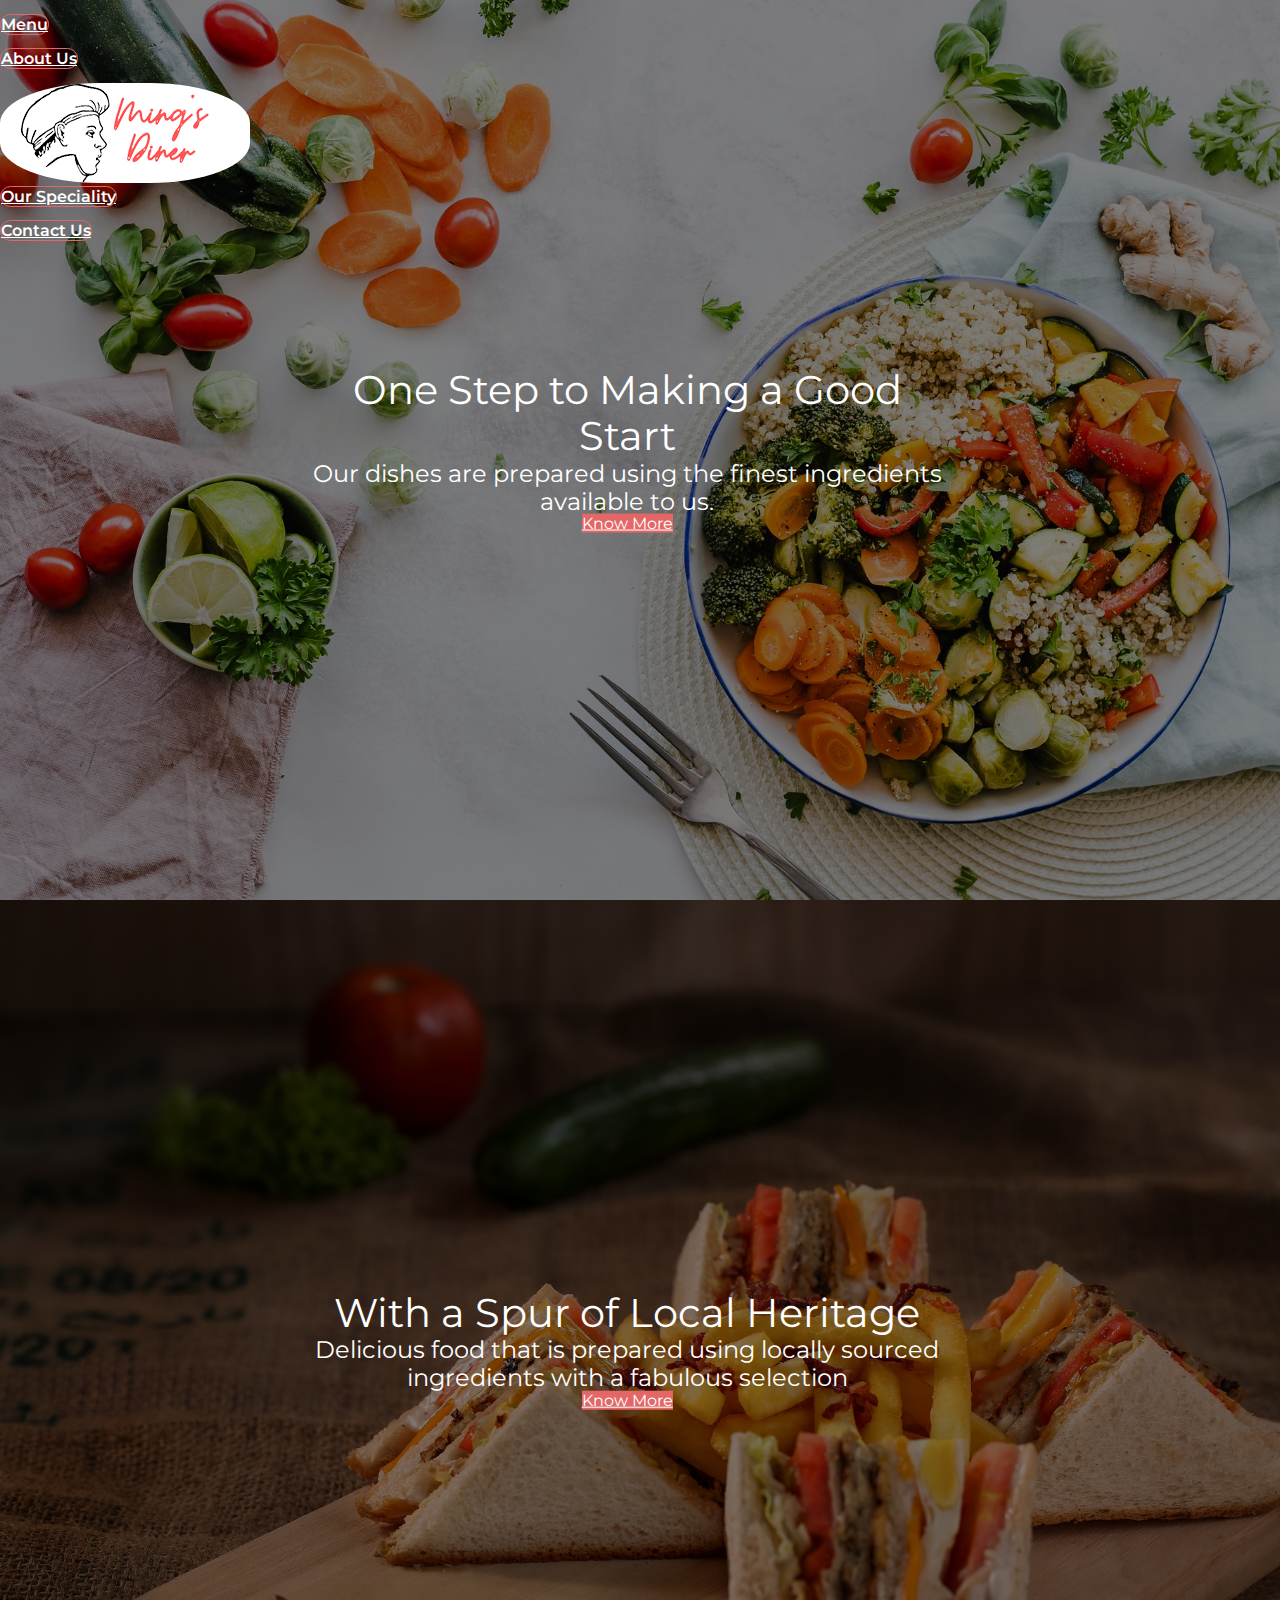
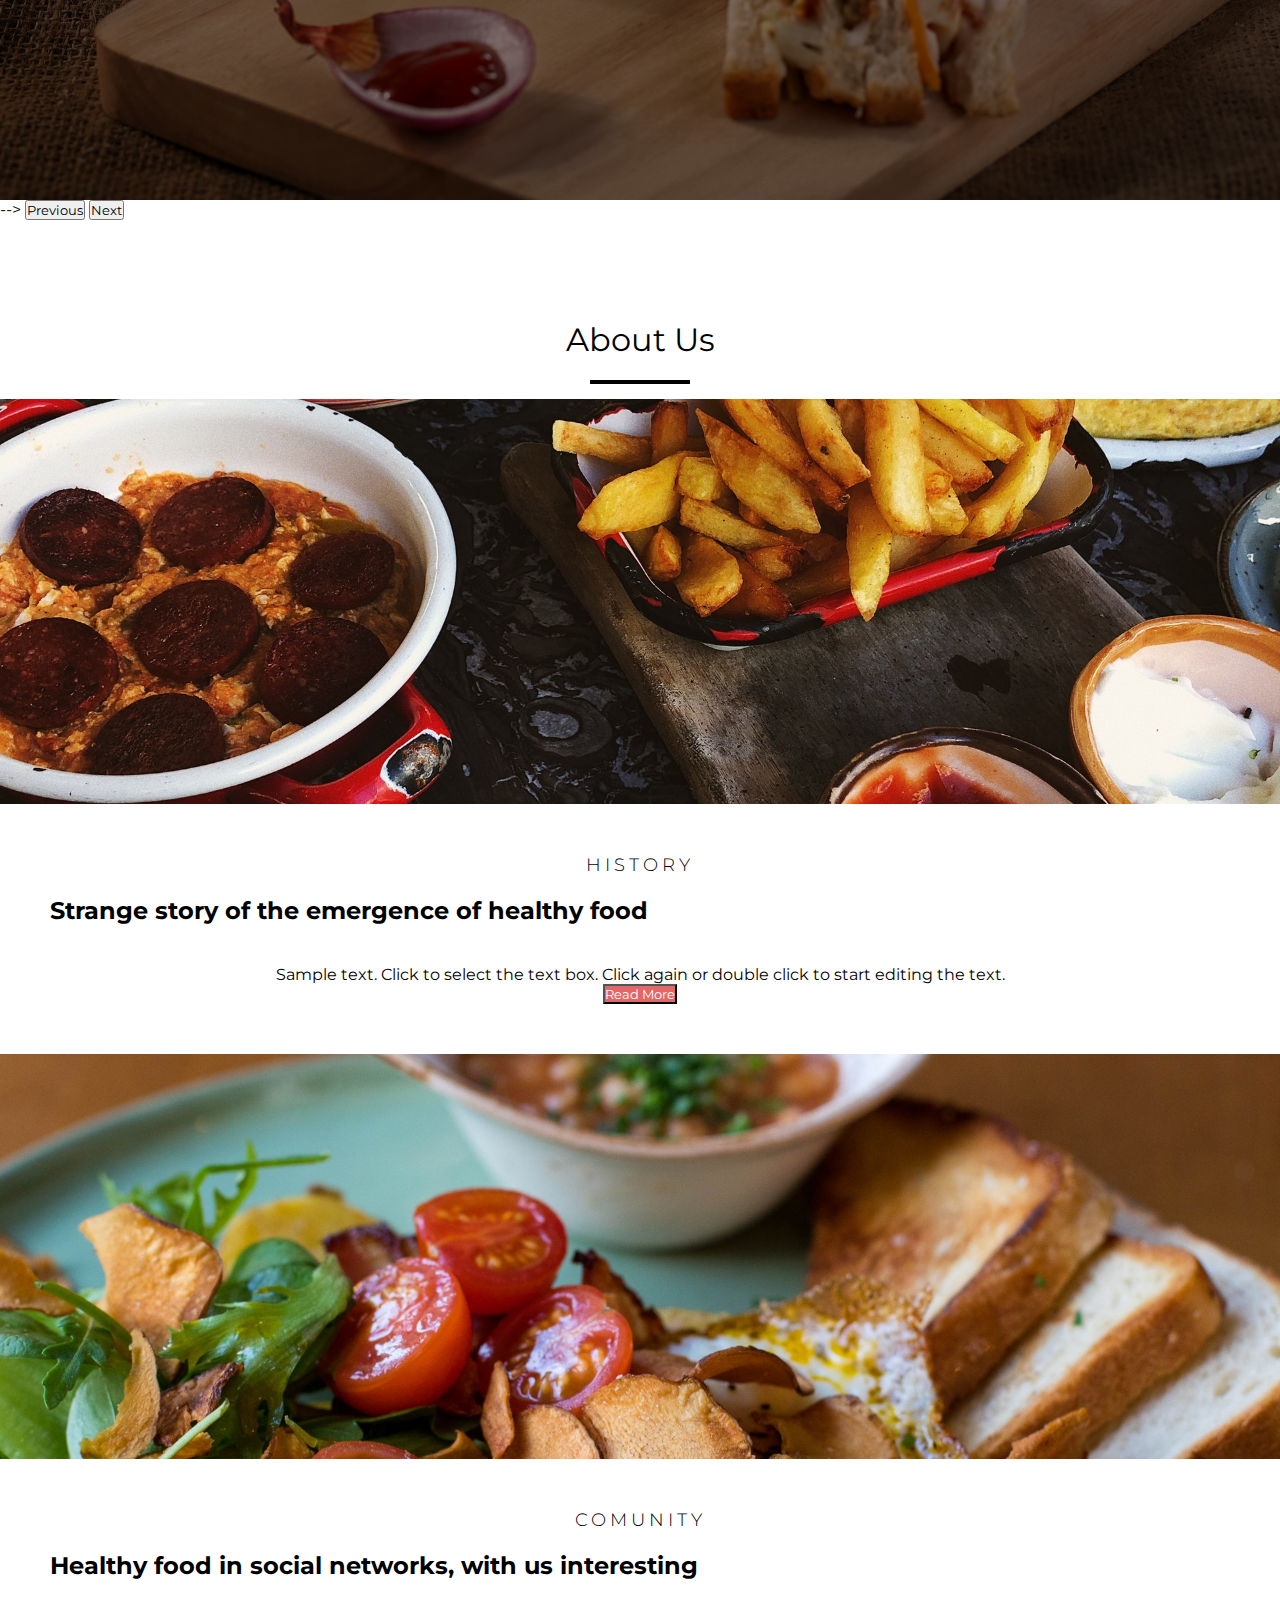
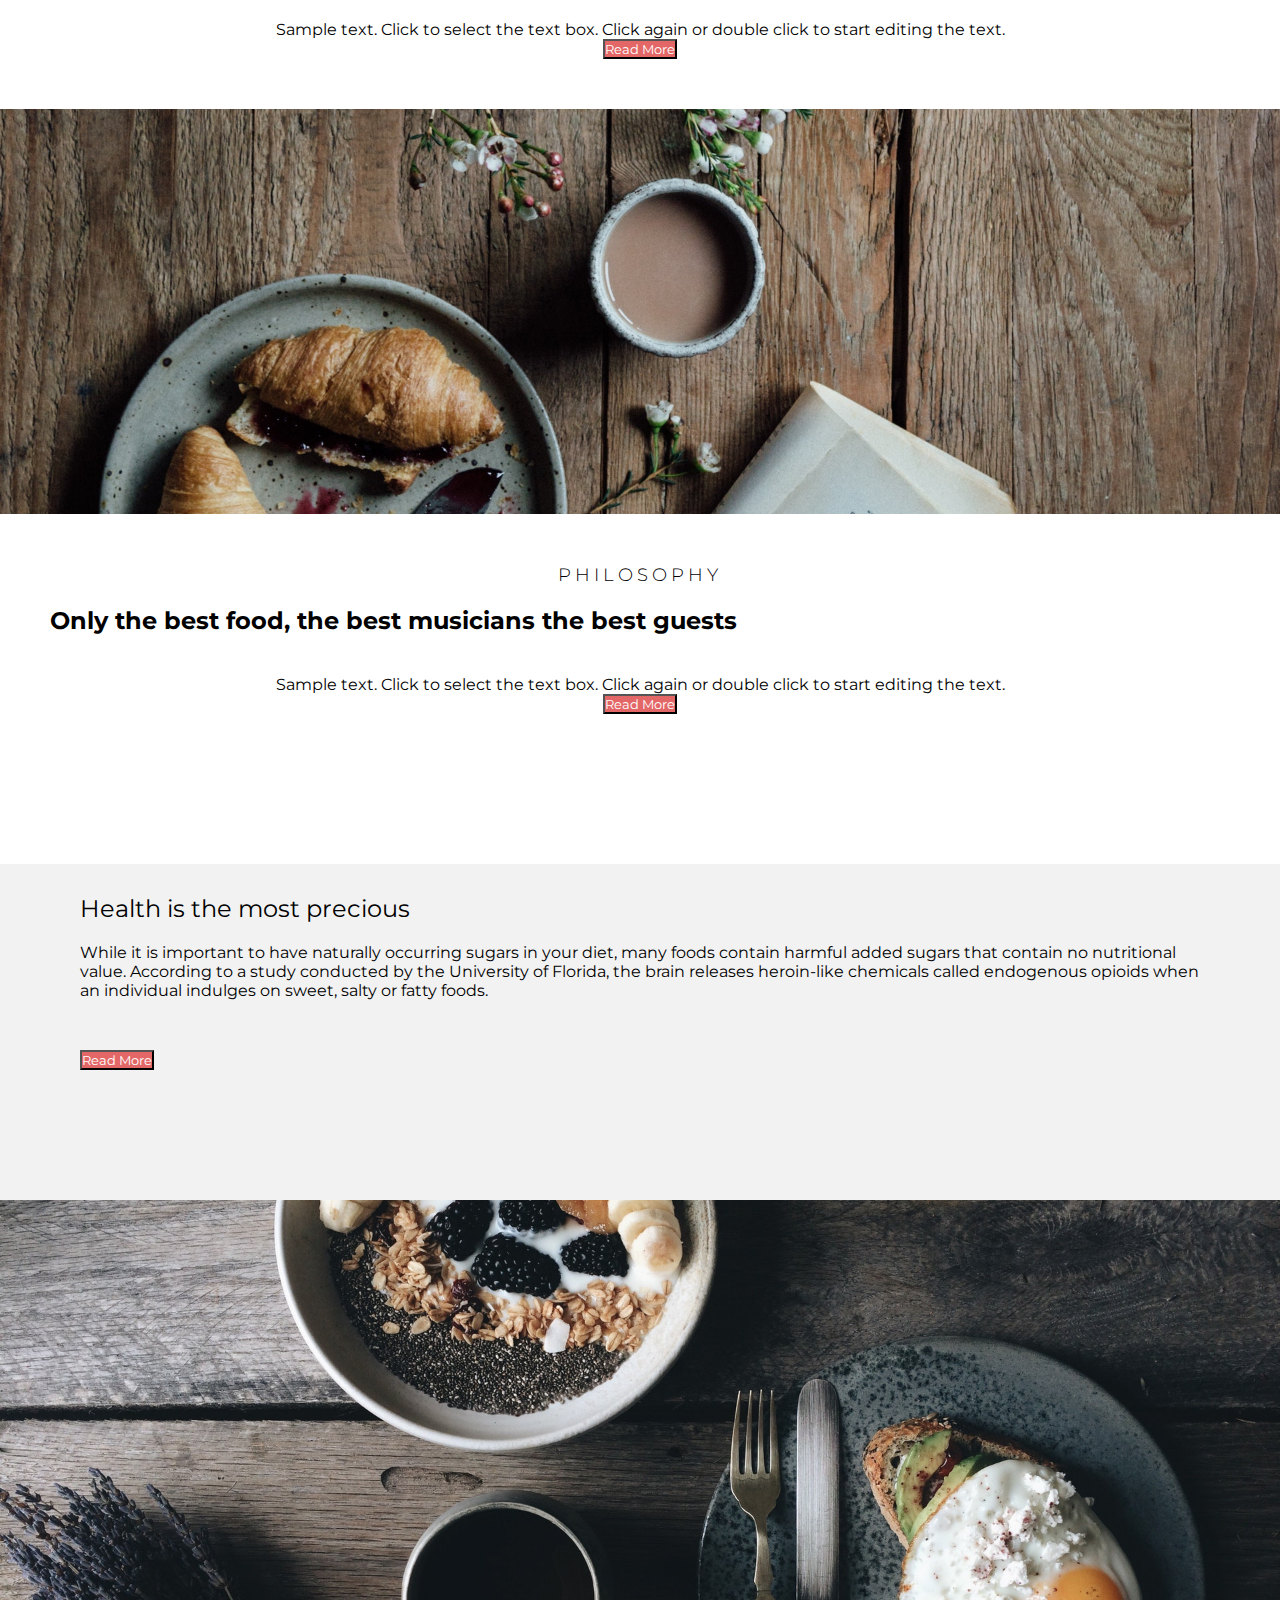
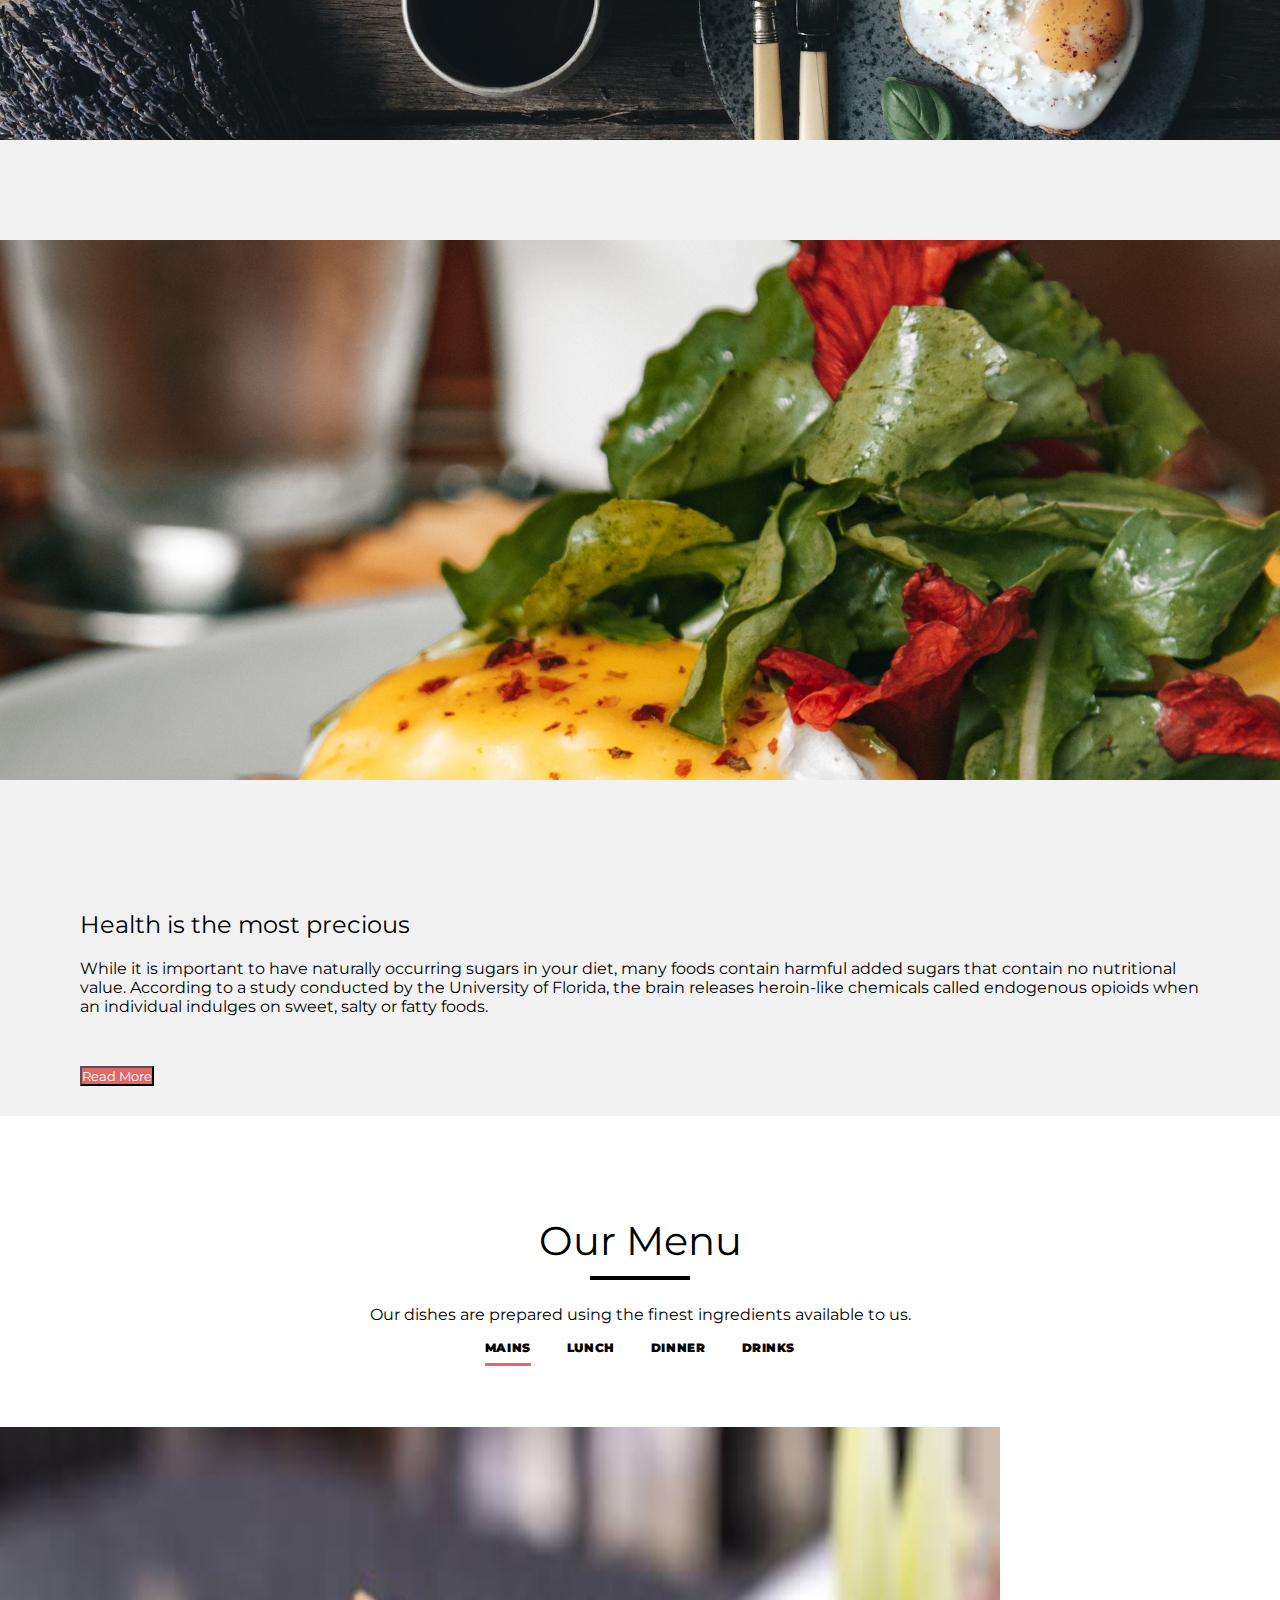
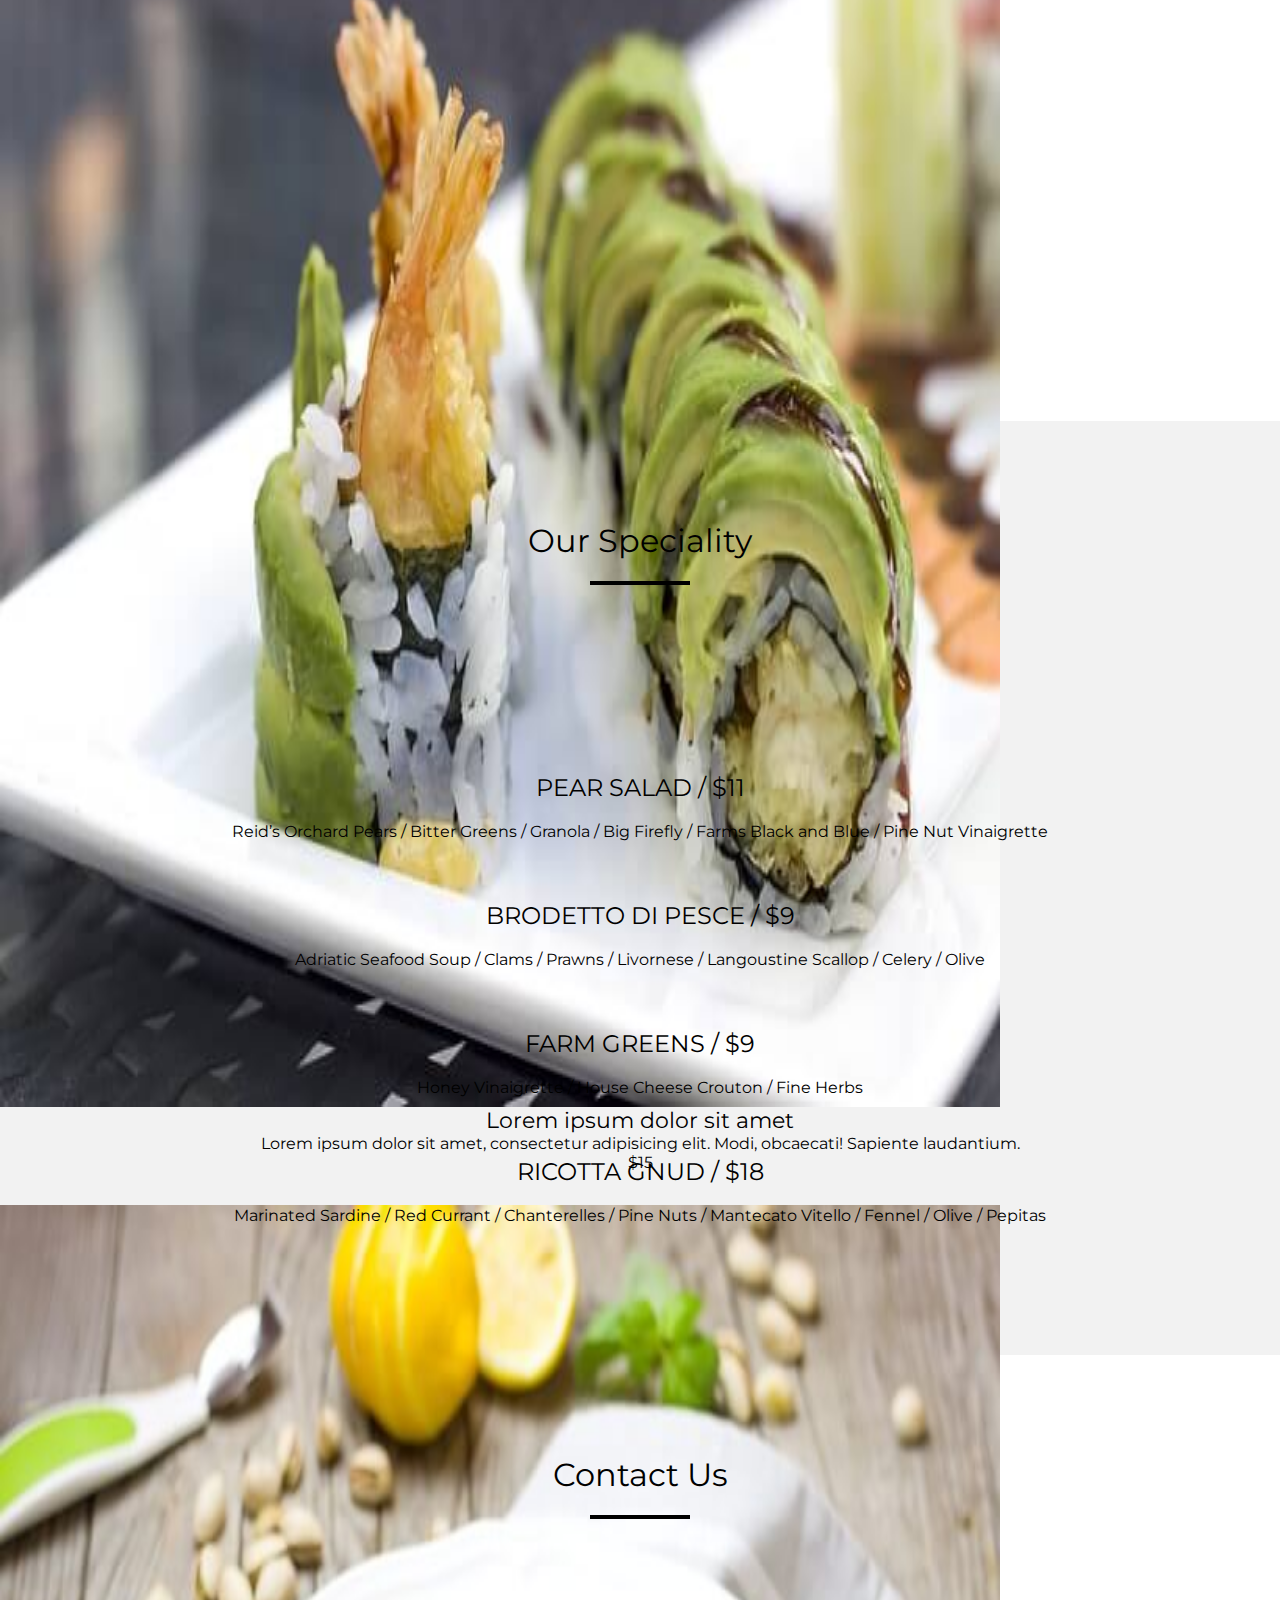
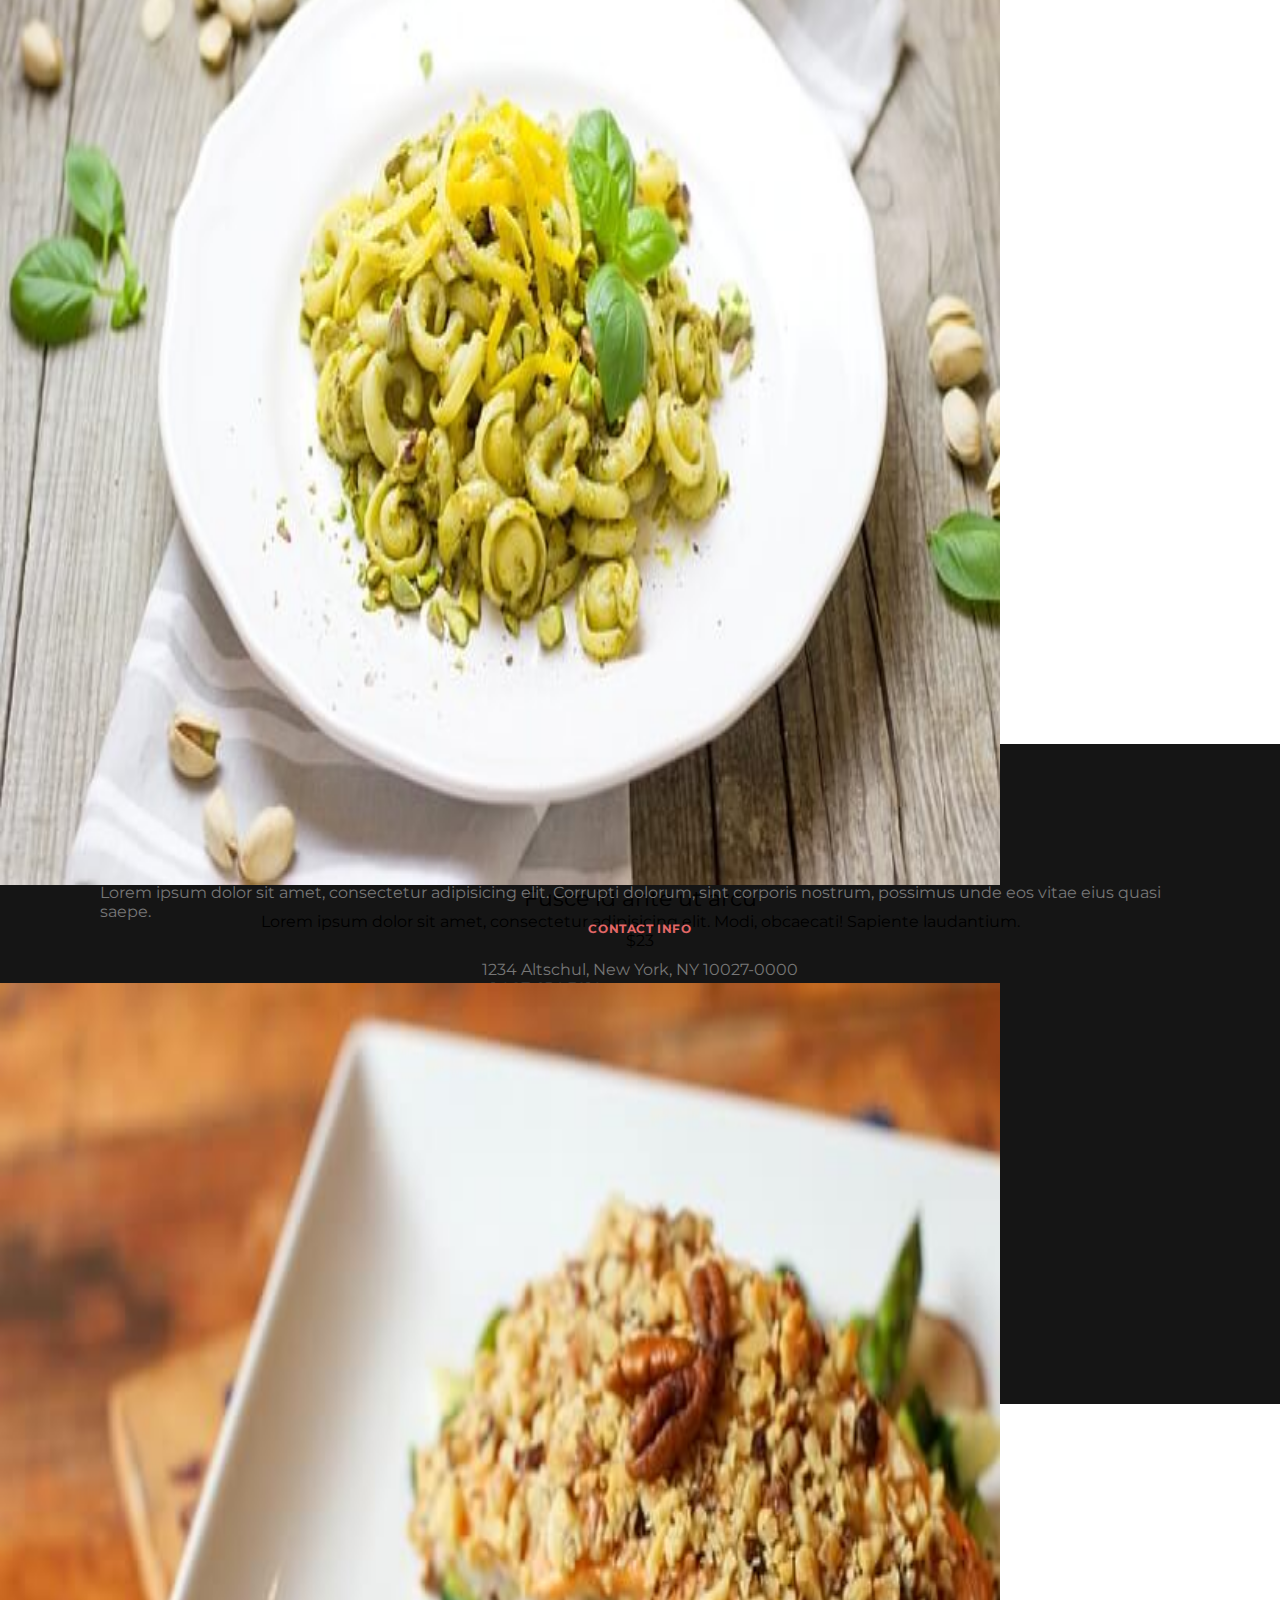
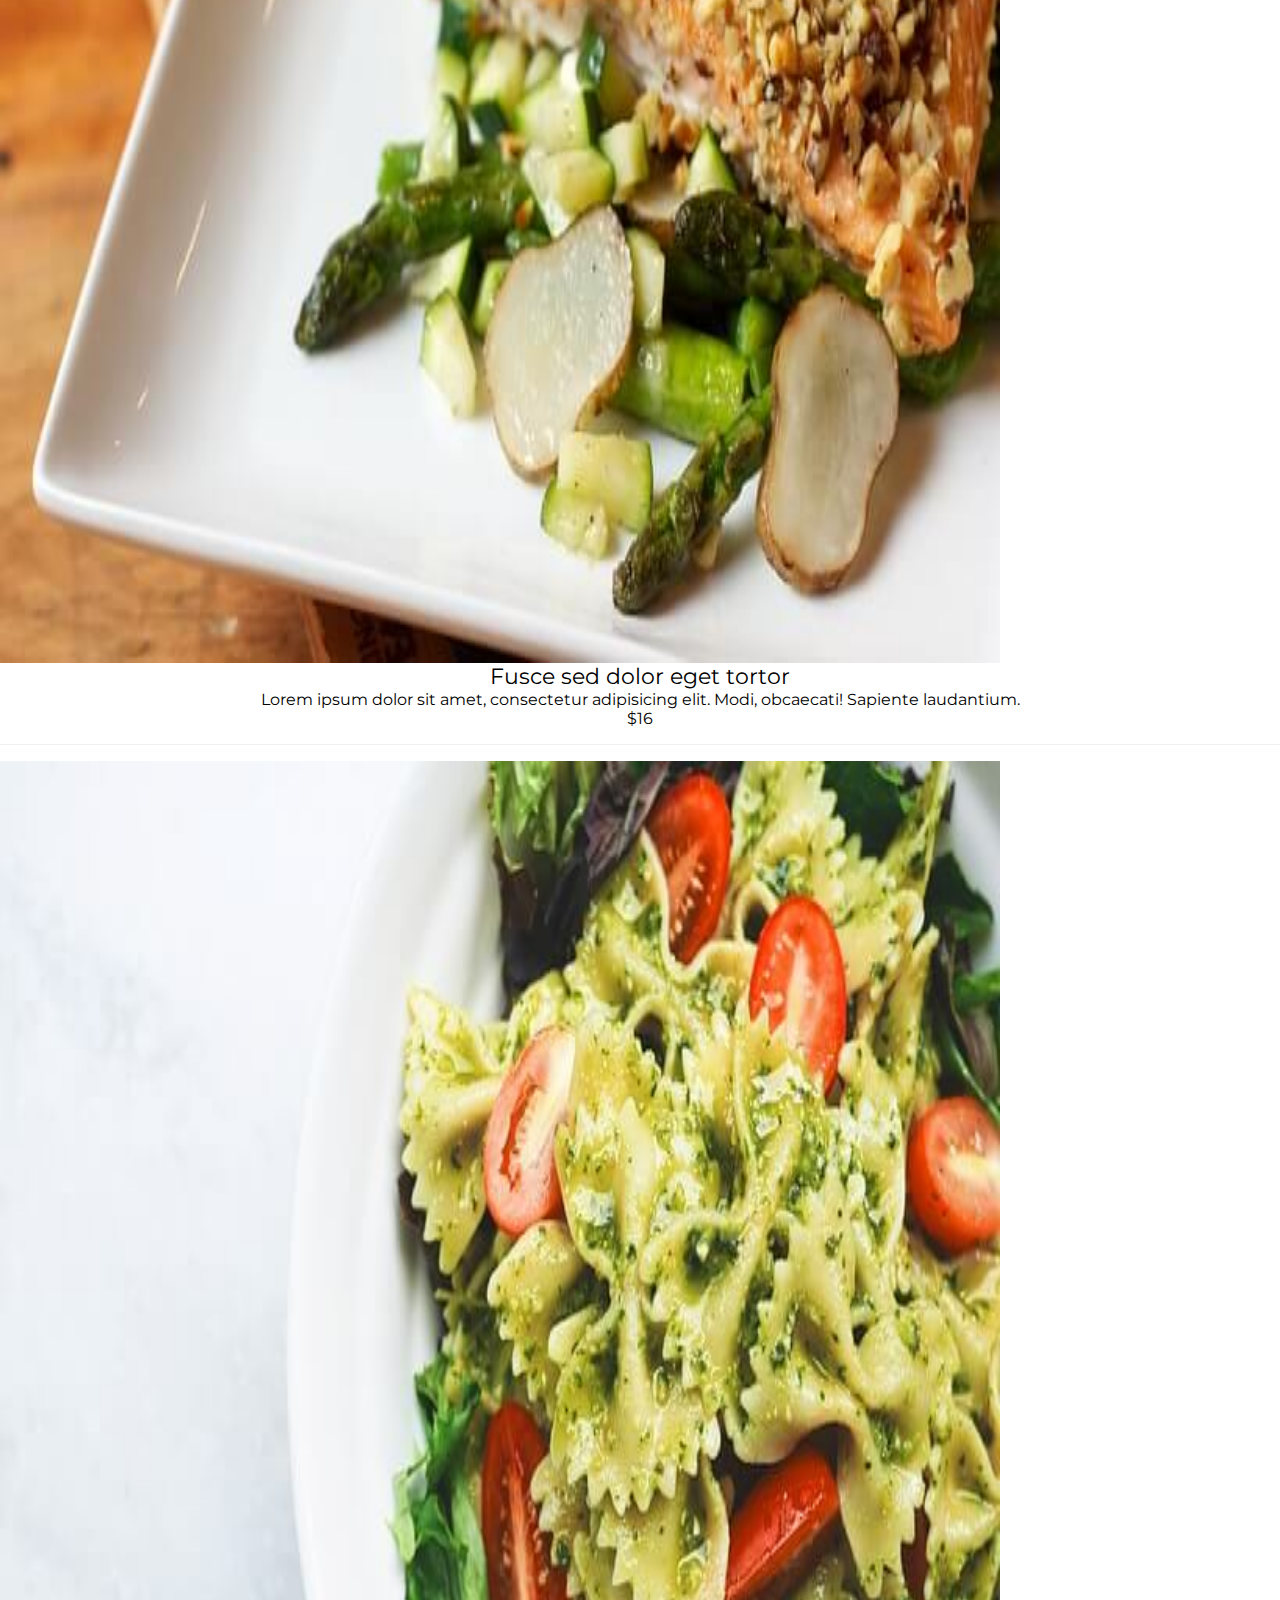
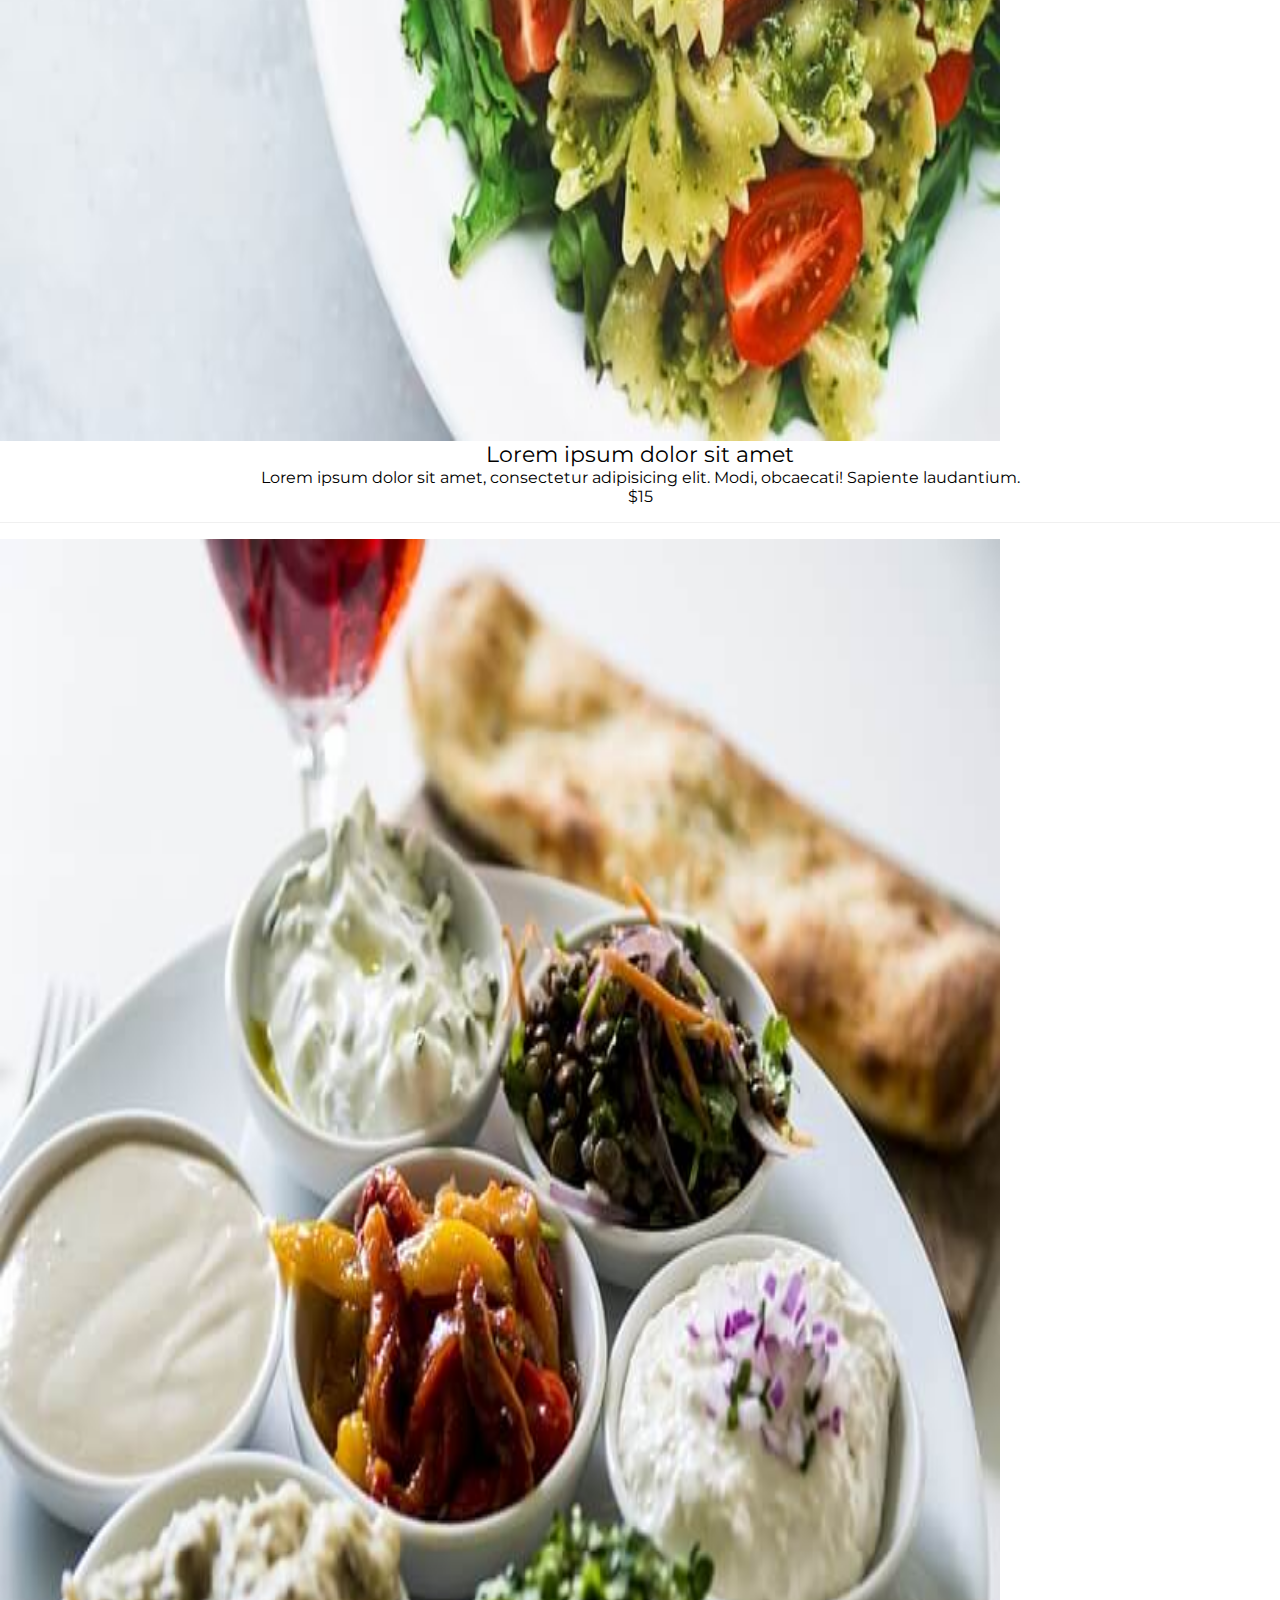
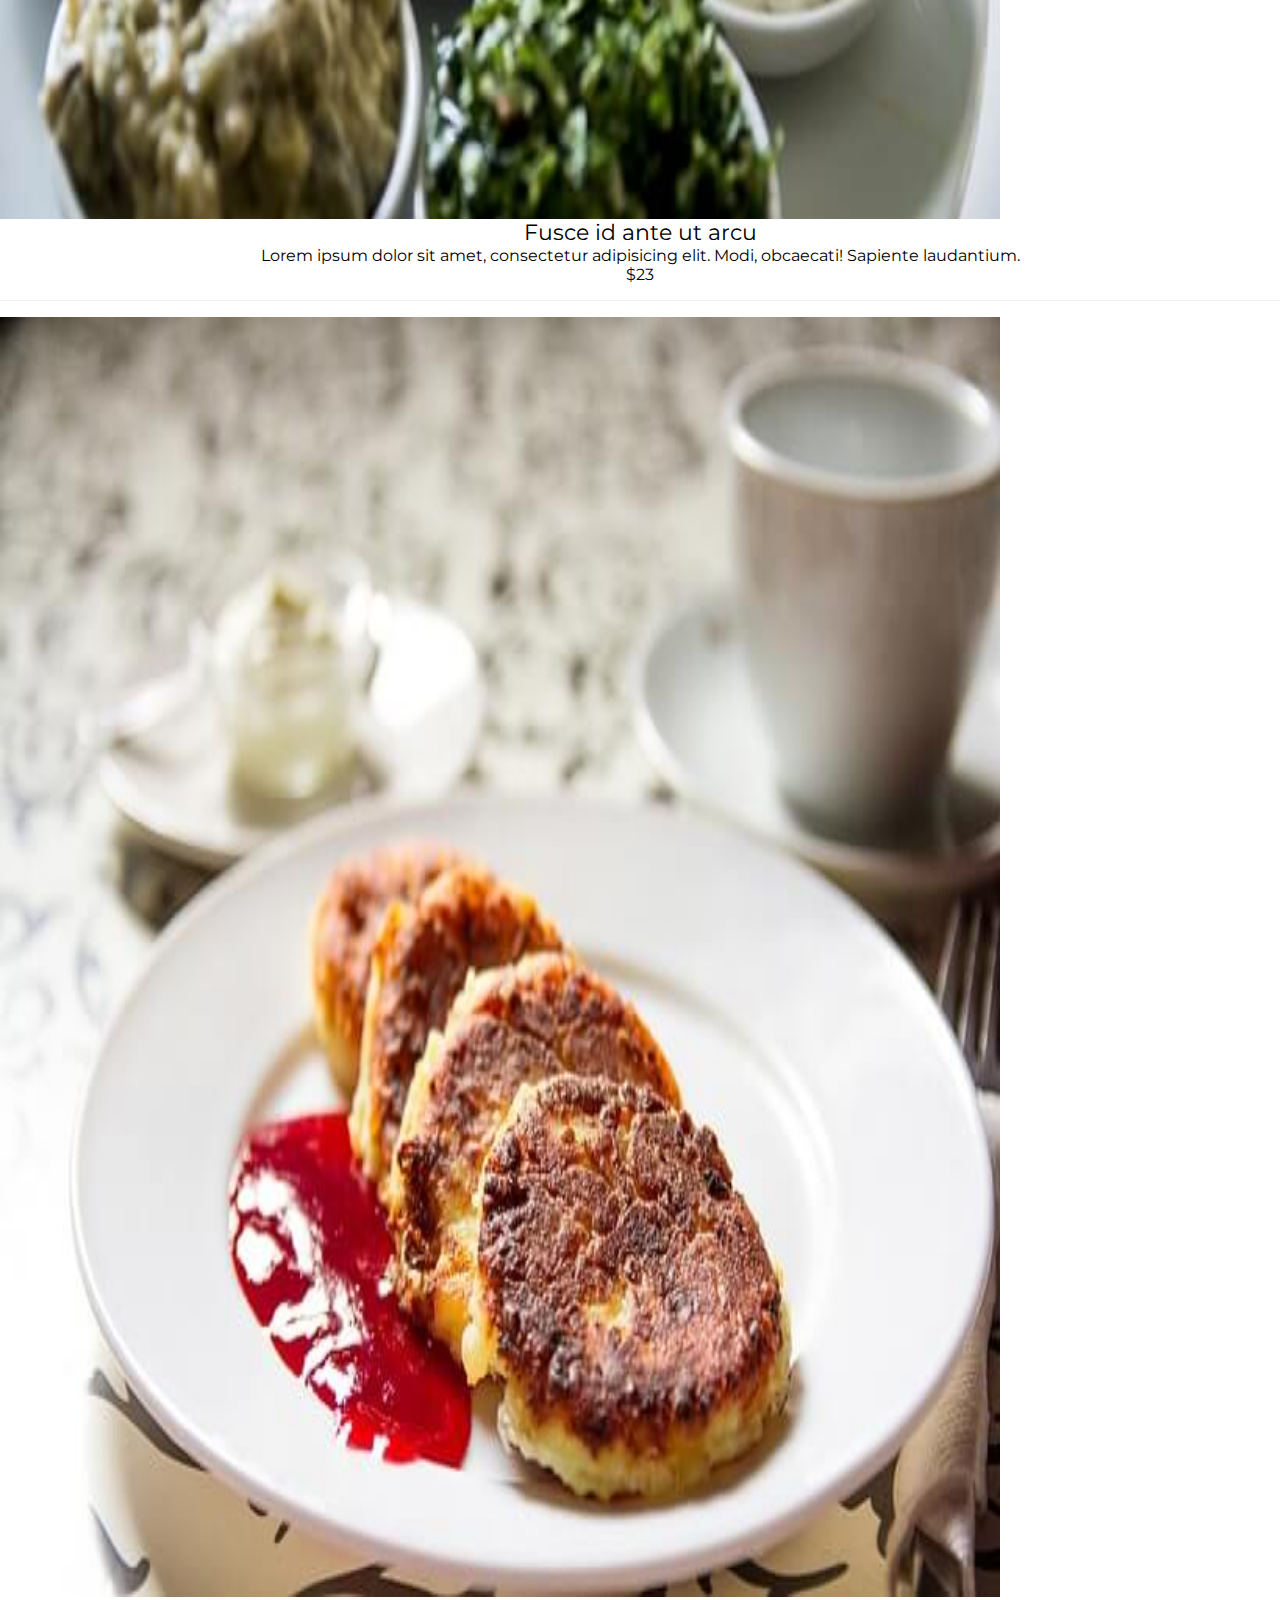
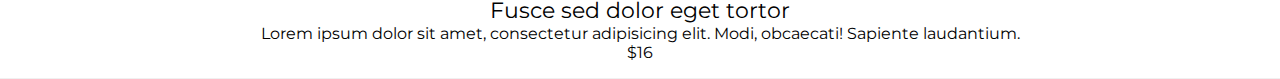
<file: index.html>
<!doctype html>
<html lang="en">
  <head>
    <!-- Required meta tags -->
    <meta charset="utf-8">
    <meta name="viewport" content="width=device-width, initial-scale=1">

    <!-- Bootstrap CSS -->
    <link href="https://cdn.jsdelivr.net/npm/bootstrap@5.0.1/dist/css/bootstrap.min.css" rel="stylesheet" integrity="sha384-+0n0xVW2eSR5OomGNYDnhzAbDsOXxcvSN1TPprVMTNDbiYZCxYbOOl7+AMvyTG2x" crossorigin="anonymous">
    <link rel="stylesheet" href="font.css" type="text/css">
    <link rel="stylesheet" href="home.css" type="text/css">
    <link rel="stylesheet" href="style.css" type="text/css">
    <link rel="shortcut icon" href="assets/favicon.png" type="image/x-icon">
    <link rel="icon" href="assets/favicon.png" type="image/x-icon">
    <title>Ming's Diner</title>
  </head>
  <body data-spy="scroll" data-target=".navbar" data-offset="50">   
    <div id="mingsCarousel" class="carousel slide carousel-fade" data-bs-ride="carousel">
      <div class="container sticky-navbar">
        <div class="d-flex flex-wrap align-items-center justify-content-center justify-content-lg-start">
          <ul class="nav col-12 col-lg-auto me-lg-auto mb-2 justify-content-center mb-md-0">
            <li><a href="#menu_section" class="nav-link px-2">Menu</a></li>
            <li><a href="#about-us-section" class="nav-link px-2">About Us</a></li>
          </ul>
  
          <a href="home.html" class="d-flex align-items-center mb-2 mb-lg-0 text-dark text-decoration-none">
            <img src="assets/Ming's Diner.png" alt="" class="d-inline-block align-text-top brand-round">
          </a>
  
          <ul class="nav col-12 col-lg-auto me-lg-auto mb-2 justify-content-center mb-md-0">
            <li><a href="#our-speciality-section" class="nav-link px-2">Our Speciality</a></li>
            <li><a href="#contact-us-section" class="nav-link px-2">Contact Us</a></li>
          </ul>        
        </div>
      </div>
          <div class="carousel-inner">                
            <div class="carousel-item active" style="background-image: linear-gradient(
              rgba(0, 0, 0, 0.5),
              rgba(0, 0, 0, 0.5)
            ), url('assets/food-bg/slide-1.jpg');">
              <div class="container center-abs-element">
                  <h1>One Step to Making a Good Start</h1>
                  <p>Our dishes are prepared using the finest ingredients available to us.</p>
                  <a href="#about-us-section" class="btn btn-lg btn-ming">Know More</a>
                  
              </div>
                
            </div>
            <div class="carousel-item"  style="background-image: linear-gradient(
              rgba(0, 0, 0, 0.5),
              rgba(0, 0, 0, 0.5)
            ), url('assets/food-bg/slide-2.jpg');">
              <div class="container center-abs-element">
                  <h1>With a Spur of Local Heritage</h1>
                  <p>Delicious food that is prepared using locally sourced ingredients with a fabulous selection</p>
                  <a href="#about-us-section" class="btn btn-lg btn-ming">Know More</a>
              </div>
            </div> -->
            <button class="carousel-control-prev" type="button" data-bs-target="#mingsCarousel" data-bs-slide="prev">
              <span class="carousel-control-prev-icon" aria-hidden="true"></span>
              <span class="visually-hidden">Previous</span>
            </button>
            <button class="carousel-control-next" type="button" data-bs-target="#mingsCarousel" data-bs-slide="next">
              <span class="carousel-control-next-icon" aria-hidden="true"></span>
              <span class="visually-hidden">Next</span>
            </button>
        </div>
    </div>

    <section class="about-us">
      <div class="container mt-100 mb-100" id="about-us-section">
        <div class="row">
          <h1 class="has-touch-bar mb-40">About Us</h1>
        </div>
        <div class="row mt-40">
          <!-- <h1 class="has-touch-bar mb-40">About Us</h1> -->
          <div class="col-12 col-lg-4 pd-0">
            <div class="about-block">
              <div class="img-element">
                <div class="img-about-1"></div>
              </div>
            </div>
          </div>
          <div class="col-12 col-lg-4 pd-0">
            <div class="about-block">
              <div class="context-element pd-50">
                <h6>history</h6>
                <h3>Strange story of the emergence of healthy food</h3>
                <p class="mt-40">Sample text. Click to select the text box. Click again or double click to start editing the text.</p>
                <a href="#"><button class="btn btn-ming">Read More</button></a>
              </div>
            </div>
          </div>
          <div class="col-12 col-lg-4 pd-0">
            <div class="about-block">
              <div class="img-element">
                <div class="img-about-2"></div>
              </div>
            </div>
          </div>
        </div>
  
        <div class="row">
          <div class="col-12 col-lg-4 pd-0">
            <div class="about-block">
              <div class="context-element pd-50">
                <h6>comunity</h6>
                <h3>Healthy food in social networks, with us interesting</h3>
                <p class="mt-40">Sample text. Click to select the text box. Click again or double click to start editing the text.</p>
                <a href="#"><button class="btn btn-ming">Read More</button></a>
              </div>
            </div>
          </div>
          <div class="col-12 col-lg-4 pd-0">
            <div class="about-block">
              <div class="img-element">
                <div class="img-about-3"></div>
              </div>
            </div>
          </div>
          <div class="col-12 col-lg-4 pd-0">
            <div class="about-block">
              <div class="context-element pd-50">
                <h6>philosophy</h6>
                <h3>Only the best food, the best musicians the best guests</h3>
                <p class="mt-40">Sample text. Click to select the text box. Click again or double click to start editing the text.</p>
                <a href="#"><button class="btn btn-ming">Read More</button></a>
              </div>
            </div>
          </div>
        </div>
      </div>
    </section>    

    <section class="section-color-contrast">
      <div class="container">
        <div class="row">
          <div class="col-12 col-lg-6 mt-100 mb-100">
            <div class="u-container-layout">
              <h2>Health is the most precious</h2>
              <p>While it is important to have naturally occurring sugars in your diet, many foods contain harmful added sugars that contain no nutritional value.

                According to a study conducted by the University of Florida, the brain releases heroin-like chemicals called endogenous opioids when an individual indulges on sweet, salty or fatty foods.  </p>

                <a href="#" class="mt-50"><button class="btn btn-ming">Read More</button></a>
            </div>
          </div>
          <div class="col-12 col-lg-6 u-container-layout-img-1 mt-100 mb-100"></div>
        </div>

        <div class="row">
          <div class="col-12 col-lg-6 u-container-layout-img-2 mt-100 mb-100"></div>
          <div class="col-12 col-lg-6 mt-100 mb-100">
            <div class="u-container-layout">
              <h2>Health is the most precious</h2>
              <p>While it is important to have naturally occurring sugars in your diet, many foods contain harmful added sugars that contain no nutritional value.

                According to a study conducted by the University of Florida, the brain releases heroin-like chemicals called endogenous opioids when an individual indulges on sweet, salty or fatty foods.  </p>

                <a href="#" class="mt-50"><button class="btn btn-ming">Read More</button></a>
            </div>
          </div>
        </div>
      </div>
    </section>

    <section class="menu-section" id="menu_section">
      <div class="container mt-100 mb-100">
        <div class="row">
          <h1 class="has-touch-bar mb-40">Our Menu</h1>
          <p class="mt-30">Our dishes are prepared using the finest ingredients available to us.</p>
        </div>
        <div class="row">
          <div class="col">            
            <!-- Navigation -->
            <nav class="section_menu__nav">
              <ul>
                <li class="active">
                  <a data-filter=".mains" class="menu_btn" id="mains_btn">Mains</a>
                </li>
                <li class="">
                  <a data-filter=".lunch" class="menu_btn" id="lunch_btn">Lunch</a>
                </li>
                <li class="">
                  <a data-filter=".dinner" class="menu_btn" id="dinner_btn">Dinner</a>
                </li>
                <li class="">
                  <a data-filter=".drinks" class="menu_btn" id="drinks_btn">Drinks</a>
                </li>
              </ul>
            </nav>
          </div>			
        </div>
        <div class="row section_menu__grid" id="menu_images" style="height: 510px">				
          <div class="col-12 col-lg-6 section_menu__grid__item mains">
            <div class="section_menu__item">
              <div class="row">
                <div class="col-3 align-self-center">
                  <div class="section_menu__item__img">
                    <img src="assets/menu/mains/26.jpg" alt="...">
                  </div>
                </div>
                <div class="col-7">
                  <h4>Lorem ipsum dolor sit amet</h4>
                  <p>
                    Lorem ipsum dolor sit amet, consectetur adipisicing elit. Modi, obcaecati! Sapiente laudantium.
                  </p>
                </div>
                <div class="col-2">
                  <div class="section_menu__item__price text-center">
                    $15
                  </div>
                </div>
              </div> <!-- / .row -->
            </div>
          </div>
          <div class="col-12 col-lg-6 section_menu__grid__item lunch" style="display: none;">
            <div class="section_menu__item">
              <div class="row">
                <div class="col-3 align-self-center">
                  <div class="section_menu__item__img">
                    <img src="assets/menu/mains/31.jpg" alt="...">
                  </div>
                </div>
                <div class="col-7">
                  <h4>Fusce id ante ut arcu</h4>
                  <p>
                    Lorem ipsum dolor sit amet, consectetur adipisicing elit. Modi, obcaecati! Sapiente laudantium.
                  </p>
                </div>
                <div class="col-2">
                  <div class="section_menu__item__price text-center">
                    $23
                  </div>
                </div>
              </div> <!-- / .row -->
            </div>
          </div>
          <div class="col-12 col-lg-6 section_menu__grid__item dinner" style="display: none;">
            <div class="section_menu__item">
              <div class="row">
                <div class="col-3 align-self-center">
                  <div class="section_menu__item__img">
                    <img src="assets/menu/mains/27.jpg" alt="...">
                  </div>
                </div>
                <div class="col-7">
                  <h4>Fusce sed dolor eget tortor, nice dinner</h4>
                  <p>
                    Lorem ipsum dolor sit amet, consectetur adipisicing elit. Modi, obcaecati! Sapiente laudantium.
                  </p>
                </div>
                <div class="col-2">
                  <div class="section_menu__item__price text-center">
                    $16
                  </div>
                </div>
              </div> <!-- / .row -->
            </div>
          </div>
          <div class="col-12 col-lg-6 section_menu__grid__item drinks" style="display: none;">
            <div class="section_menu__item">
              <div class="row">
                <div class="col-3 align-self-center">
                  <div class="section_menu__item__img">
                    <img src="assets/menu/mains/28.jpg" alt="...">
                  </div>
                </div>
                <div class="col-7">
                  <h4>Phasellus non elit in dolor</h4>
                  <p>
                    Lorem ipsum dolor sit amet, consectetur adipisicing elit. Modi, obcaecati! Sapiente laudantium.
                  </p>
                </div>
                <div class="col-2">
                  <div class="section_menu__item__price text-center">
                    $10
                  </div>
                </div>
              </div> <!-- / .row -->
            </div>
          </div>
          <div class="col-12 col-lg-6 section_menu__grid__item drinks" style="display: none;">
            <div class="section_menu__item">
              <div class="row">
                <div class="col-3 align-self-center">
                  <div class="section_menu__item__img">
                    <img src="assets/menu/mains/29.jpg" alt="...">
                  </div>
                </div>
                <div class="col-7">
                  <h4>In vel odio eu massa semper</h4>
                  <p>
                    Lorem ipsum dolor sit amet, consectetur adipisicing elit. Modi, obcaecati! Sapiente laudantium.
                  </p>
                </div>
                <div class="col-2">
                  <div class="section_menu__item__price text-center">
                    $35
                  </div>
                </div>
              </div> <!-- / .row -->
            </div>
          </div>
          <div class="col-12 col-lg-6 section_menu__grid__item dinner" style="display: none;">
            <div class="section_menu__item">
              <div class="row">
                <div class="col-3 align-self-center">
                  <div class="section_menu__item__img">
                    <img src="assets/menu/mains/28.jpg" alt="...">
                  </div>
                </div>
                <div class="col-7">
                  <h4>Morbi ac est consectetur, another nice dinner</h4>
                  <p>
                    Lorem ipsum dolor sit amet, consectetur adipisicing elit. Modi, obcaecati! Sapiente laudantium.
                  </p>
                </div>
                <div class="col-2">
                  <div class="section_menu__item__price text-center">
                    $18
                  </div>
                </div>
              </div> <!-- / .row -->
            </div>
          </div>
          <div class="col-12 col-lg-6 section_menu__grid__item lunch" style="display: none;">
            <div class="section_menu__item">
              <div class="row">
                <div class="col-3 align-self-center">
                  <div class="section_menu__item__img">
                    <img src="assets/menu/mains/30.jpg" alt="...">
                  </div>
                </div>
                <div class="col-7">
                  <h4>Lorem ipsum dolor sit amet</h4>
                  <p>
                    Lorem ipsum dolor sit amet, consectetur adipisicing elit. Modi, obcaecati! Sapiente laudantium.
                  </p>
                </div>
                <div class="col-2">
                  <div class="section_menu__item__price text-center">
                    $15
                  </div>
                </div>
              </div> <!-- / .row -->
            </div>
          </div>
          <div class="col-12 col-lg-6 section_menu__grid__item mains">
            <div class="section_menu__item">
              <div class="row">
                <div class="col-3 align-self-center">
                  <div class="section_menu__item__img">
                    <img src="assets/menu/mains/27.jpg" alt="...">
                  </div>
                </div>
                <div class="col-7">
                  <h4>Fusce id ante ut arcu</h4>
                  <p>
                    Lorem ipsum dolor sit amet, consectetur adipisicing elit. Modi, obcaecati! Sapiente laudantium.
                  </p>
                </div>
                <div class="col-2">
                  <div class="section_menu__item__price text-center">
                    $23
                  </div>
                </div>
              </div> <!-- / .row -->
            </div>
          </div>
          <div class="col-12 col-lg-6 section_menu__grid__item mains">
            <div class="section_menu__item">
              <div class="row">
                <div class="col-3 align-self-center">
                  <div class="section_menu__item__img">
                    <img src="assets/menu/mains/28.jpg" alt="...">
                  </div>
                </div>
                <div class="col-7">
                  <h4>Fusce sed dolor eget tortor</h4>
                  <p>
                    Lorem ipsum dolor sit amet, consectetur adipisicing elit. Modi, obcaecati! Sapiente laudantium.
                  </p>
                </div>
                <div class="col-2">
                  <div class="section_menu__item__price text-center">
                    $16
                  </div>
                </div>
              </div> <!-- / .row -->
            </div>
          </div>
          <div class="col-12 col-lg-6 section_menu__grid__item lunch" style="display: none;">
            <div class="section_menu__item">
              <div class="row">
                <div class="col-3 align-self-center">
                  <div class="section_menu__item__img">
                    <img src="assets/menu/mains/29.jpg" alt="...">
                  </div>
                </div>
                <div class="col-7">
                  <h4>Phasellus non elit in dolor</h4>
                  <p>
                    Lorem ipsum dolor sit amet, consectetur adipisicing elit. Modi, obcaecati! Sapiente laudantium.
                  </p>
                </div>
                <div class="col-2">
                  <div class="section_menu__item__price text-center">
                    $10
                  </div>
                </div>
              </div> <!-- / .row -->
            </div>
          </div>
          <div class="col-12 col-lg-6 section_menu__grid__item dinner" style="display: none;">
            <div class="section_menu__item">
              <div class="row">
                <div class="col-3 align-self-center">
                  <div class="section_menu__item__img">
                    <img src="assets/menu/mains/29.jpg" alt="...">
                  </div>
                </div>
                <div class="col-7">
                  <h4>In vel odio eu massa semper, seems like dinner</h4>
                  <p>
                    Lorem ipsum dolor sit amet, consectetur adipisicing elit. Modi, obcaecati! Sapiente laudantium.
                  </p>
                </div>
                <div class="col-2">
                  <div class="section_menu__item__price text-center">
                    $35
                  </div>
                </div>
              </div> <!-- / .row -->
            </div>
          </div>
          <div class="col-12 col-lg-6 section_menu__grid__item drinks" style="display: none;">
            <div class="section_menu__item">
              <div class="row">
                <div class="col-3 align-self-center">
                  <div class="section_menu__item__img">
                    <img src="assets/menu/mains/30.jpg" alt="...">
                  </div>
                </div>
                <div class="col-7">
                  <h4>Morbi ac est consectetur</h4>
                  <p>
                    Lorem ipsum dolor sit amet, consectetur adipisicing elit. Modi, obcaecati! Sapiente laudantium.
                  </p>
                </div>
                <div class="col-2">
                  <div class="section_menu__item__price text-center">
                    $18
                  </div>
                </div>
              </div> <!-- / .row -->
            </div>
          </div>
          <div class="col-12 col-lg-6 section_menu__grid__item mains" >
            <div class="section_menu__item">
              <div class="row">
                <div class="col-3 align-self-center">
                  <div class="section_menu__item__img">
                    <img src="assets/menu/mains/29.jpg" alt="...">
                  </div>
                </div>
                <div class="col-7">
                  <h4>Lorem ipsum dolor sit amet</h4>
                  <p>
                    Lorem ipsum dolor sit amet, consectetur adipisicing elit. Modi, obcaecati! Sapiente laudantium.
                  </p>
                </div>
                <div class="col-2">
                  <div class="section_menu__item__price text-center">
                    $15
                  </div>
                </div>
              </div> <!-- / .row -->
            </div>
          </div>
          <div class="col-12 col-lg-6 section_menu__grid__item lunch" style="display: none;">
            <div class="section_menu__item">
              <div class="row">
                <div class="col-3 align-self-center">
                  <div class="section_menu__item__img">
                    <img src="assets/menu/mains/28.jpg" alt="...">
                  </div>
                </div>
                <div class="col-7">
                  <h4>Fusce id ante ut arcu</h4>
                  <p>
                    Lorem ipsum dolor sit amet, consectetur adipisicing elit. Modi, obcaecati! Sapiente laudantium.
                  </p>
                </div>
                <div class="col-2">
                  <div class="section_menu__item__price text-center">
                    $23
                  </div>
                </div>
              </div> <!-- / .row -->
            </div>
          </div>
          <div class="col-12 col-lg-6 section_menu__grid__item dinner" style="display: none;">
            <div class="section_menu__item">
              <div class="row">
                <div class="col-3 align-self-center">
                  <div class="section_menu__item__img">
                    <img src="assets/menu/mains/30.jpg" alt="...">
                  </div>
                </div>
                <div class="col-7">
                  <h4>Fusce sed dolor eget tortor</h4>
                  <p>
                    Lorem ipsum dolor sit amet, consectetur adipisicing elit. Modi, obcaecati! Sapiente laudantium.
                  </p>
                </div>
                <div class="col-2">
                  <div class="section_menu__item__price text-center">
                    $16
                  </div>
                </div>
              </div> <!-- / .row -->
            </div>
          </div>
          <div class="col-12 col-lg-6 section_menu__grid__item drinks" style="display: none;">
            <div class="section_menu__item">
              <div class="row">
                <div class="col-3 align-self-center">
                  <div class="section_menu__item__img">
                    <img src="assets/menu/mains/31.jpg" alt="...">
                  </div>
                </div>
                <div class="col-7">
                  <h4>Phasellus non elit in dolor</h4>
                  <p>
                    Lorem ipsum dolor sit amet, consectetur adipisicing elit. Modi, obcaecati! Sapiente laudantium.
                  </p>
                </div>
                <div class="col-2">
                  <div class="section_menu__item__price text-center">
                    $10
                  </div>
                </div>
              </div> <!-- / .row -->
            </div>
          </div>
          <div class="col-12 col-lg-6 section_menu__grid__item drinks" style="display: none;">
            <div class="section_menu__item">
              <div class="row">
                <div class="col-3 align-self-center">
                  <div class="section_menu__item__img">
                    <img src="assets/menu/mains/26.jpg" alt="...">
                  </div>
                </div>
                <div class="col-7">
                  <h4>In vel odio eu massa semper</h4>
                  <p>
                    Lorem ipsum dolor sit amet, consectetur adipisicing elit. Modi, obcaecati! Sapiente laudantium.
                  </p>
                </div>
                <div class="col-2">
                  <div class="section_menu__item__price text-center">
                    $35
                  </div>
                </div>
              </div> <!-- / .row -->
            </div>
          </div>
          <div class="col-12 col-lg-6 section_menu__grid__item dinner" style="display: none;">
            <div class="section_menu__item">
              <div class="row">
                <div class="col-3 align-self-center">
                  <div class="section_menu__item__img">
                    <img src="assets/menu/mains/31.jpg" alt="...">
                  </div>
                </div>
                <div class="col-7">
                  <h4>Morbi ac est consectetur</h4>
                  <p>
                    Lorem ipsum dolor sit amet, consectetur adipisicing elit. Modi, obcaecati! Sapiente laudantium.
                  </p>
                </div>
                <div class="col-2">
                  <div class="section_menu__item__price text-center">
                    $18
                  </div>
                </div>
              </div> <!-- / .row -->
            </div>
          </div>
          <div class="col-12 col-lg-6 section_menu__grid__item lunch" style="display: none;">
            <div class="section_menu__item">
              <div class="row">
                <div class="col-3 align-self-center">
                  <div class="section_menu__item__img">
                    <img src="assets/menu/mains/27.jpg" alt="...">
                  </div>
                </div>
                <div class="col-7">
                  <h4>Lorem ipsum dolor sit amet</h4>
                  <p>
                    Lorem ipsum dolor sit amet, consectetur adipisicing elit. Modi, obcaecati! Sapiente laudantium.
                  </p>
                </div>
                <div class="col-2">
                  <div class="section_menu__item__price text-center">
                    $15
                  </div>
                </div>
              </div> <!-- / .row -->
            </div>
          </div>
          <div class="col-12 col-lg-6 section_menu__grid__item mains" >
            <div class="section_menu__item">
              <div class="row">
                <div class="col-3 align-self-center">
                  <div class="section_menu__item__img">
                    <img src="assets/menu/mains/30.jpg" alt="...">
                  </div>
                </div>
                <div class="col-7">
                  <h4>Fusce id ante ut arcu</h4>
                  <p>
                    Lorem ipsum dolor sit amet, consectetur adipisicing elit. Modi, obcaecati! Sapiente laudantium.
                  </p>
                </div>
                <div class="col-2">
                  <div class="section_menu__item__price text-center">
                    $23
                  </div>
                </div>
              </div> <!-- / .row -->
            </div>
          </div>
          <div class="col-12 col-lg-6 section_menu__grid__item mains" >
            <div class="section_menu__item">
              <div class="row">
                <div class="col-3 align-self-center">
                  <div class="section_menu__item__img">
                    <img src="assets/menu/mains/31.jpg" alt="...">
                  </div>
                </div>
                <div class="col-7">
                  <h4>Fusce sed dolor eget tortor</h4>
                  <p>
                    Lorem ipsum dolor sit amet, consectetur adipisicing elit. Modi, obcaecati! Sapiente laudantium.
                  </p>
                </div>
                <div class="col-2">
                  <div class="section_menu__item__price text-center">
                    $16
                  </div>
                </div>
              </div> <!-- / .row -->
            </div>
          </div>
          <div class="col-12 col-lg-6 section_menu__grid__item lunch" style="display: none;">
            <div class="section_menu__item">
              <div class="row">
                <div class="col-3 align-self-center">
                  <div class="section_menu__item__img">
                    <img src="assets/menu/mains/26.jpg" alt="...">
                  </div>
                </div>
                <div class="col-7">
                  <h4>Phasellus non elit in dolor</h4>
                  <p>
                    Lorem ipsum dolor sit amet, consectetur adipisicing elit. Modi, obcaecati! Sapiente laudantium.
                  </p>
                </div>
                <div class="col-2">
                  <div class="section_menu__item__price text-center">
                    $10
                  </div>
                </div>
              </div> <!-- / .row -->
            </div>
          </div>
          <div class="col-12 col-lg-6 section_menu__grid__item dinner" style="display: none;">
            <div class="section_menu__item">
              <div class="row">
                <div class="col-3 align-self-center">
                  <div class="section_menu__item__img">
                    <img src="assets/menu/mains/26.jpg" alt="...">
                  </div>
                </div>
                <div class="col-7">
                  <h4>In vel odio eu massa semper</h4>
                  <p>
                    Lorem ipsum dolor sit amet, consectetur adipisicing elit. Modi, obcaecati! Sapiente laudantium.
                  </p>
                </div>
                <div class="col-2">
                  <div class="section_menu__item__price text-center">
                    $35
                  </div>
                </div>
              </div> <!-- / .row -->
            </div>
          </div>
          <div class="col-12 col-lg-6 section_menu__grid__item drinks" style="display: none;">
            <div class="section_menu__item">
              <div class="row">
                <div class="col-3 align-self-center">
                  <div class="section_menu__item__img">
                    <img src="assets/menu/mains/27.jpg" alt="...">
                  </div>
                </div>
                <div class="col-7">
                  <h4>Morbi ac est consectetur</h4>
                  <p>
                    Lorem ipsum dolor sit amet, consectetur adipisicing elit. Modi, obcaecati! Sapiente laudantium.
                  </p>
                </div>
                <div class="col-2">
                  <div class="section_menu__item__price text-center">
                    $18
                  </div>
                </div>
              </div> <!-- / .row -->
            </div>
          </div>
  
        </div>
      </div>
    </section>

    <section id="our-speciality-section" class="speciality_section section-color-contrast pd-100">
      <div class="container">
        <div class="row">
          <h1 class="has-touch-bar mb-40">Our Speciality</h1>
          <p class="mt-30">Delicacies From Chef Ding</p>
          <img src="assets/Ming's Diner.png" alt="" class="d-inline-block align-text-top" style="width: 200px; margin: auto;">
          <div class="row mt-40">
            <div class="col-12 col-lg-6">
              <div class="u-container-layout">
                <h2>PEAR SALAD / $11</h2>
                <p>Reid’s Orchard Pears / Bitter Greens / Granola / Big Firefly / Farms Black and Blue / Pine Nut Vinaigrette</p>
              </div>
            </div>
            <div class="col-12 col-lg-6">
              <div class="u-container-layout">
                <h2>BRODETTO DI PESCE / $9</h2>
                <p>Adriatic Seafood Soup / Clams / Prawns / Livornese / Langoustine Scallop / Celery / Olive</p>
              </div>
            </div>
            <div class="col-12 col-lg-6">
              <div class="u-container-layout">
                <h2>FARM GREENS / $9</h2>
                <p>Honey Vinaigrette / House Cheese Crouton / Fine Herbs</p>
              </div>
            </div>
            <div class="col-12 col-lg-6">
              <div class="u-container-layout">
                <h2>RICOTTA GNUD / $18</h2>
                <p>Marinated Sardine / Red Currant / Chanterelles / Pine Nuts / Mantecato Vitello / Fennel / Olive / Pepitas</p>
              </div>
            </div>
          </div>
        </div>
      </div>
    </section>

    <section id="contact-us-section" class="contact-section pd-100">
      <div class="container">
        <div class="row">
          <h1 class="has-touch-bar mb-40">Contact Us</h1>
          <p class="mt-30">For any enquiries, or to say hello, get in touch!</p>
          <div class="row mt-40">
            <div class="col-12 col-lg-4">
              <div class="mb-40">
                <h4>Contact Info</h4>
                <ul class="list-group borderless">
                  <li class="list-group-item">Email: hello@mingsdiner.com</li>
                  <li class="list-group-item">Phone: +1 202-358-0309</li>
                </ul>
              </div>
              <div class="mb-40">
                <h4>Address</h4>
                <ul class="list-group borderless">
                  <li class="list-group-item">1551 Hotwater onoff st.,</li>
                  <li class="list-group-item">Kyiv city, UA 02000</li>
                </ul>
              </div>
              <div class="mb-40">
                <h4>Hours of Operation</h4>
                <ul class="list-group borderless">
                  <li class="list-group-item">Monday - Friday</li>
                  <li class="list-group-item">10:00 am - 7:30 pm</li>
                </ul>
              </div>
            </div>
            <div class="col-12 col-lg-8">
              <form action="#">
                <div class="row">
                  <div class="input-text col-12 col-6 mb-20">
                    <label for="name" class="form-label">Name</label>
                    <input type="text" class="form-control" placeholder="Your Name.." id="name">
                  </div>
                  <div class="input-text col-12 col-6 mb-20">
                    <label for="email" class="form-label">Email</label>
                    <input type="email" class="form-control" placeholder="Your Email.." id="email">
                  </div>
                  <div class="input-text col-12 col-6 mb-20">
                    <label for="phone" class="form-label">Phone</label>
                    <input type="text" class="form-control" placeholder="Your Phone Number.." id="phone">
                  </div>
                  <div class="input-text col-12 col-6 mb-20">
                    <label for="title" class="form-label">Title</label>
                    <input type="text" class="form-control" placeholder="Message Title.." id="title">
                  </div>
                  <div class="input-text col-12 mb-20">
                    <label for="message" class="form-label">Message</label>
                    <textarea class="form-control" rows="5" cols="5" placeholder="Message *" id="message"></textarea>
                  </div>
                  <div class="form-submit-btn col-12 col-6 mt-20">
                    <button class="btn btn-ming" type="button" data-bs-toggle="modal" data-bs-target="#messageModal">Submit</button>
                  </div>
                </div>
              </form>
              <div class="modal fade" id="messageModal" tabindex="-1" aria-labelledby="messageModelLabel" aria-hidden="true">
                <div class="modal-dialog">
                  <div class="modal-content">
                    <div class="modal-header">
                      <h5 class="modal-title">Message Sent</h5>
                      <button type="button" class="btn-close" data-bs-dismiss="modal" aria-label="Close"></button>
                    </div>
                    <div class="modal-body">
                      <p>Thank you for getting on touch! We will get back to you.</p>
                    </div>
                    <div class="modal-footer">
                      <button type="button" class="btn btn-secondary" data-bs-dismiss="modal">Close</button>
                    </div>
                  </div>
                </div>
              </div>
              
            </div>
          </div>
        </div>
      </div>
    </section>

    <footer class="section section_footer pd-100">
      <div class="container">
        <div class="row">
          <div class="col-sm-4 flex-container">
          
            <!-- About Us -->
            <h5 class="section_footer__heading">
              About Us
            </h5>
            <p>
              Lorem ipsum dolor sit amet, consectetur adipisicing elit. Corrupti dolorum, sint corporis nostrum, possimus unde eos vitae eius quasi saepe.
            </p>
  
          </div>
          <div class="col-sm-4 flex-container">
          
            <!-- Contact info -->
            <h5 class="section_footer__heading">
              Contact info
            </h5>
            <ul class="section_footer__info">
              <li>
                <i class="fas fa-map-marker-alt"></i> 1234 Altschul, New York, NY 10027-0000
              </li>
              <li>
                <i class="fas fa-phone"></i> +1 987 654 3210
              </li>
              <li>
                <i class="far fa-envelope"></i> info@mingsdiner.com</a>
              </li>
            </ul>
  
          </div>
          <div class="col-sm-4 flex-container">
          
            <!-- Opening hours -->
            <h5 class="section_footer__heading">
              Opening hours
            </h5>
            <!-- <div class="section_footer__open">
              <div class="section_footer__open__days">Monday - Thursday</div>
              <div class="section_footer__open__time">10:00 AM - 11:00 PM</div>
            </div>
            <div class="section_footer__open">
              <div class="section_footer__open__days">Friday - Sunday</div>
              <div class="section_footer__open__time">12:00 AM - 03:00 AM</div>
            </div> -->
            <ul class="section_footer__info">
              <li>
                Monday - Thursday
              </li>
              <li>
                10:00 AM - 11:00 PM
              </li>
              <li>
                Friday - Sunday
              </li>
              <li>
                12:00 AM - 03:00 AM
              </li>
            </ul>
  
          </div>
        </div> <!-- / .row -->
        <div class="row">
          <div class="col-12">
            <img src="assets/Ming's Diner.png" alt="" class="d-block align-text-top brand-round mb-40" style="width: 200px; margin: auto;">
            <!-- Copyright -->
            <div class="section_footer__copyright mt-40" style="text-align: center">              
              © <span id="js-current-year">2021</span> Ming's Diner. All rights reserved.
            </div>
  
          </div>

          <div class="col-12">
            <div class="d-flex align-items-center justify-content-center p-3">
              <span>
                Made with <i style="color: #d52c2c">&#9829;</i> by
                Habib Aldarwish
              </span>
              <a href="https://github.com/HAL94/Ng-Budget-App" target="_blank" class="mx-2">
                <img src="assets/github-icon-white.svg" width="25" height="25"/>
              </a>
            </div>
          </div>
        </div> <!-- / .row -->
      </div> <!-- / .container -->
    </footer>

    <div id="scroll_to_top_btn" onclick="scrollTopFunction()">
      <span>Top &#8593;</span>
    </div>
    
    <script src="https://cdnjs.cloudflare.com/ajax/libs/jquery/3.6.0/jquery.min.js" integrity="sha512-894YE6QWD5I59HgZOGReFYm4dnWc1Qt5NtvYSaNcOP+u1T9qYdvdihz0PPSiiqn/+/3e7Jo4EaG7TubfWGUrMQ==" crossorigin="anonymous"></script>
    <script src="https://cdn.jsdelivr.net/npm/bootstrap@5.0.1/dist/js/bootstrap.bundle.min.js" integrity="sha384-gtEjrD/SeCtmISkJkNUaaKMoLD0//ElJ19smozuHV6z3Iehds+3Ulb9Bn9Plx0x4" crossorigin="anonymous"></script>
    <script src="home.js"></script>
  </body>
</html>
</file>
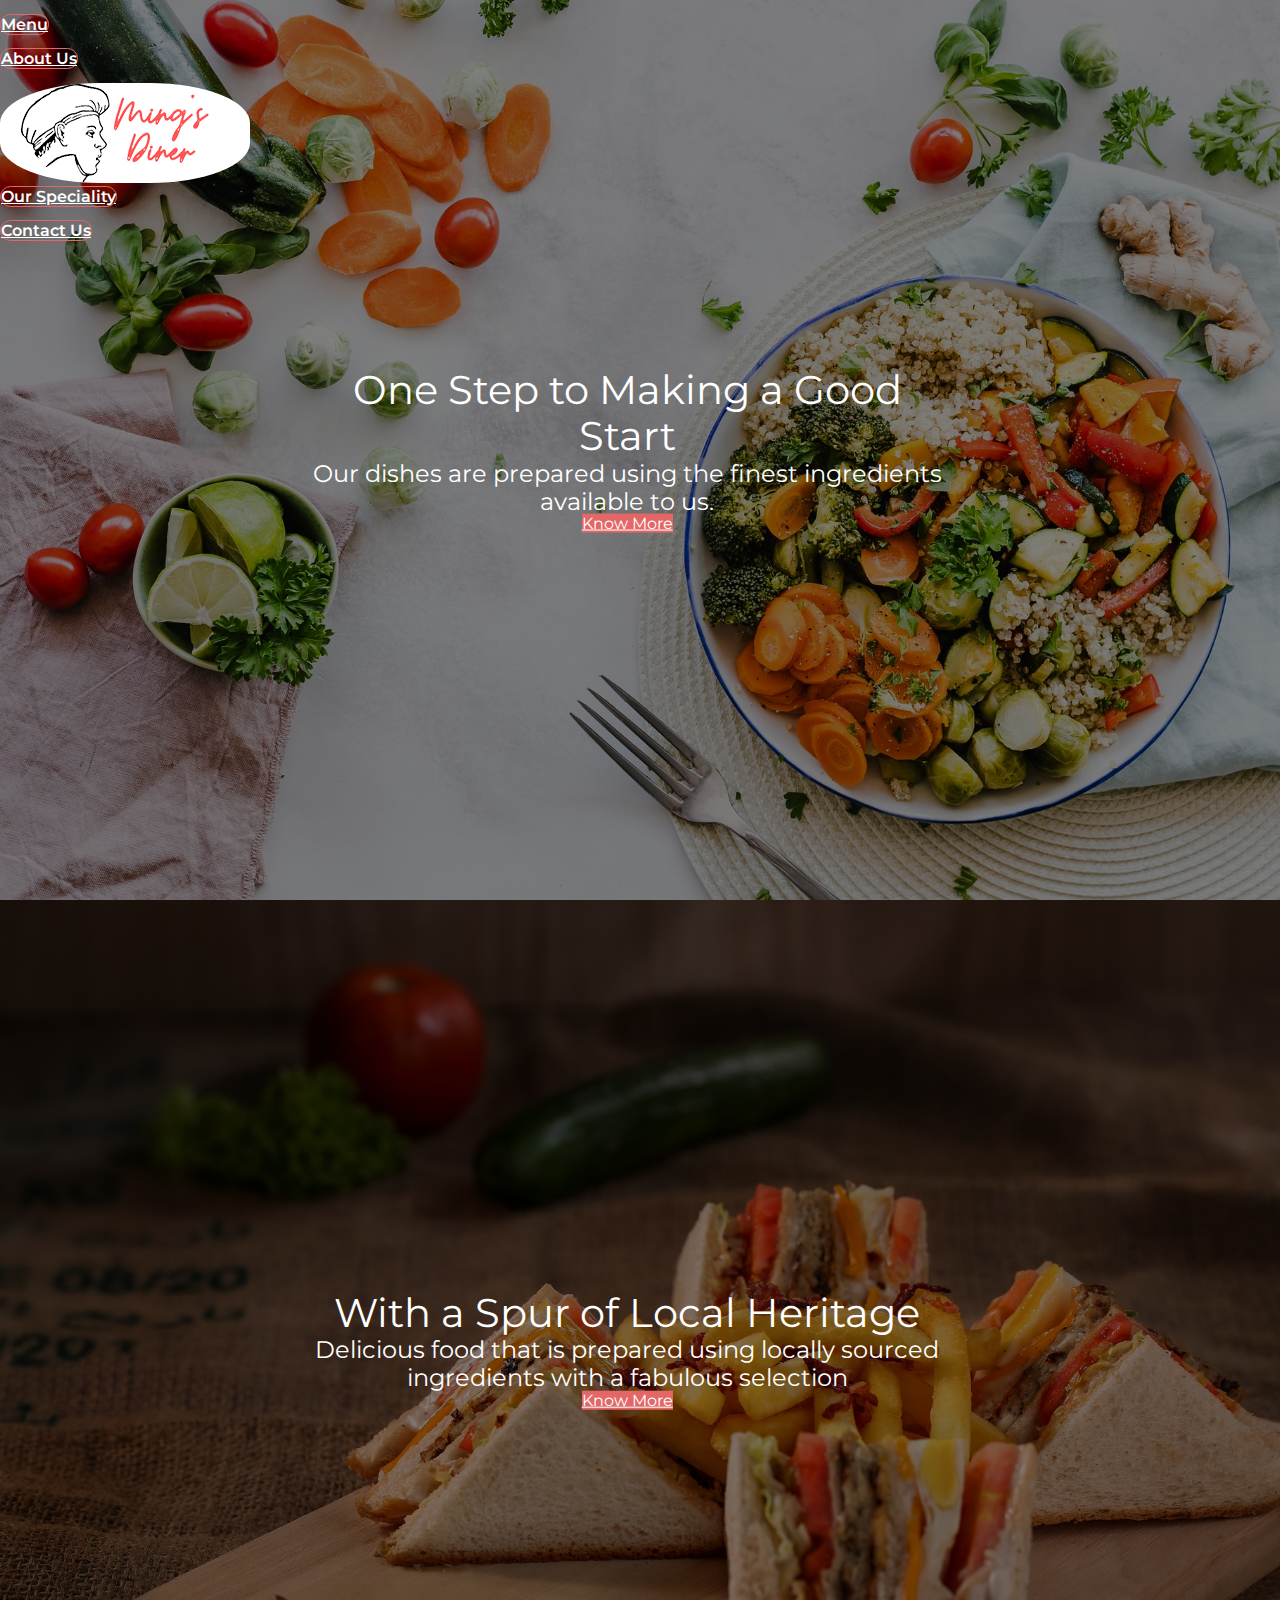
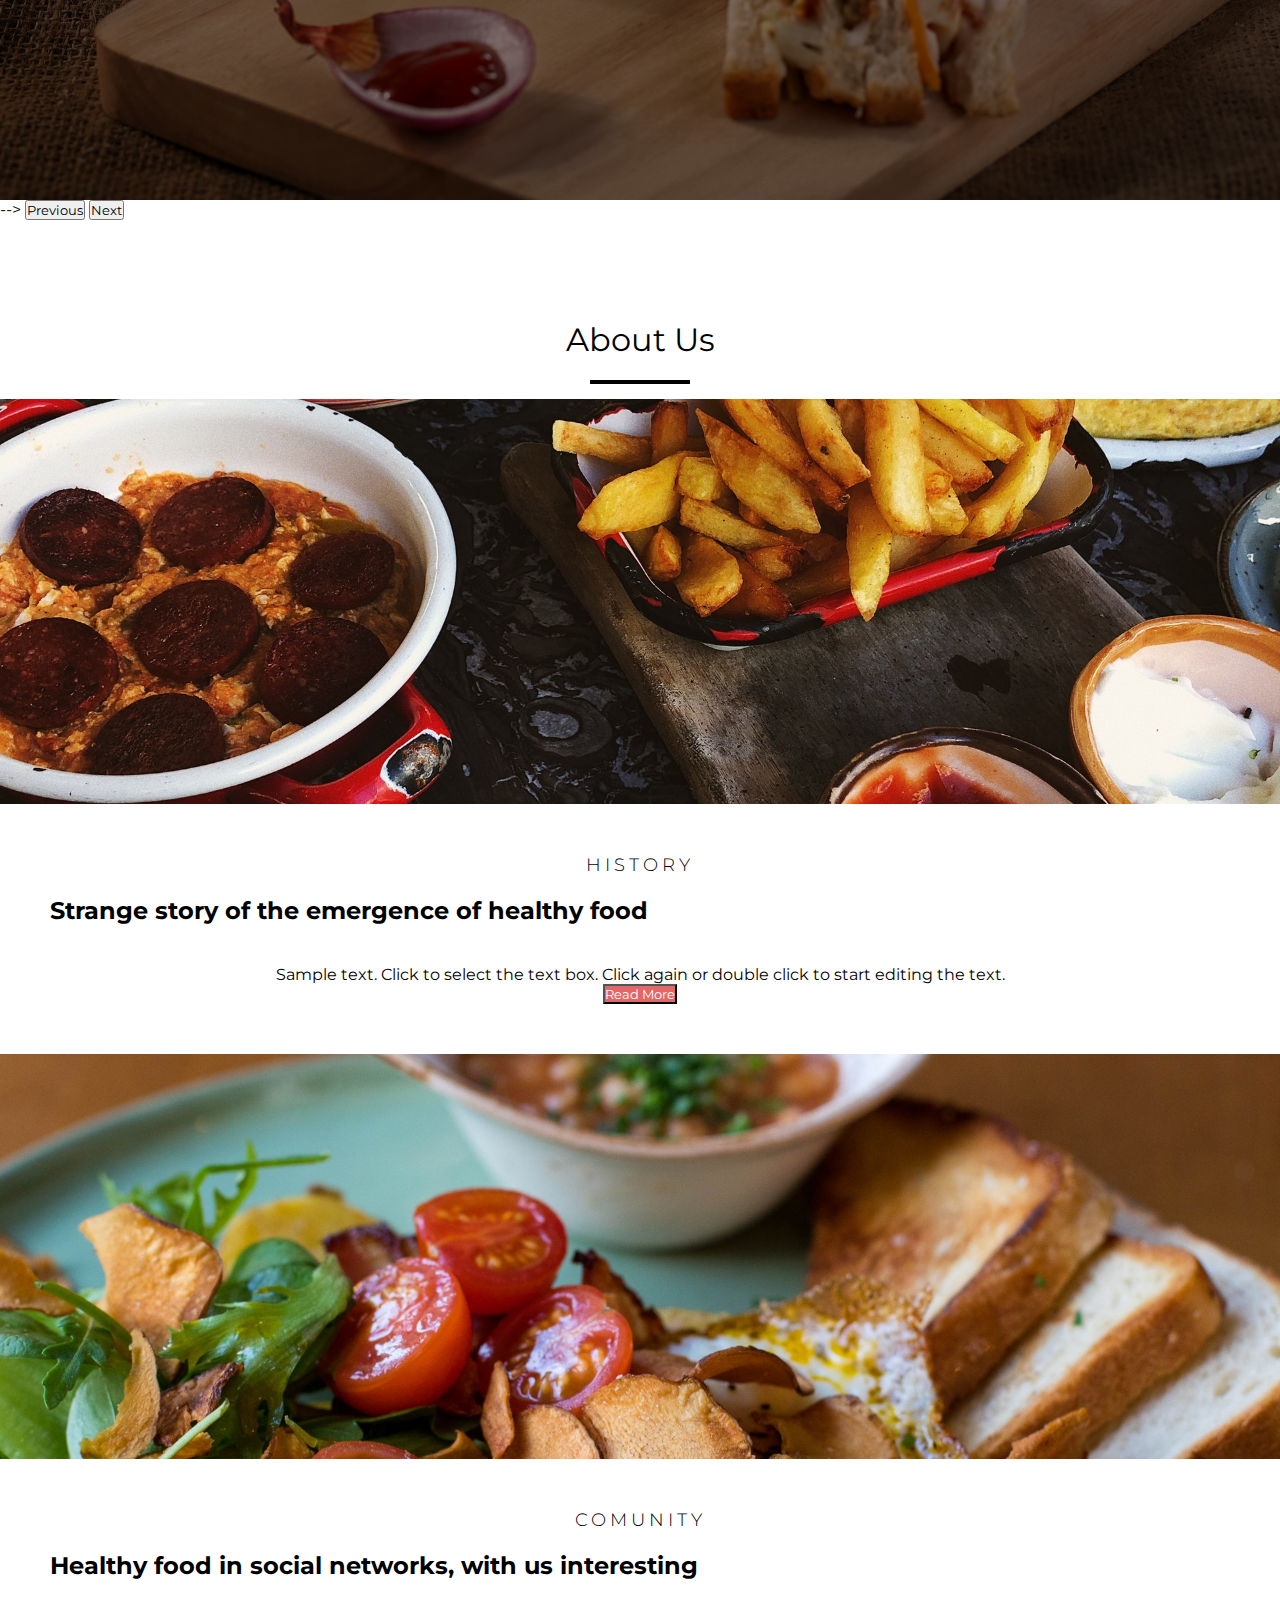
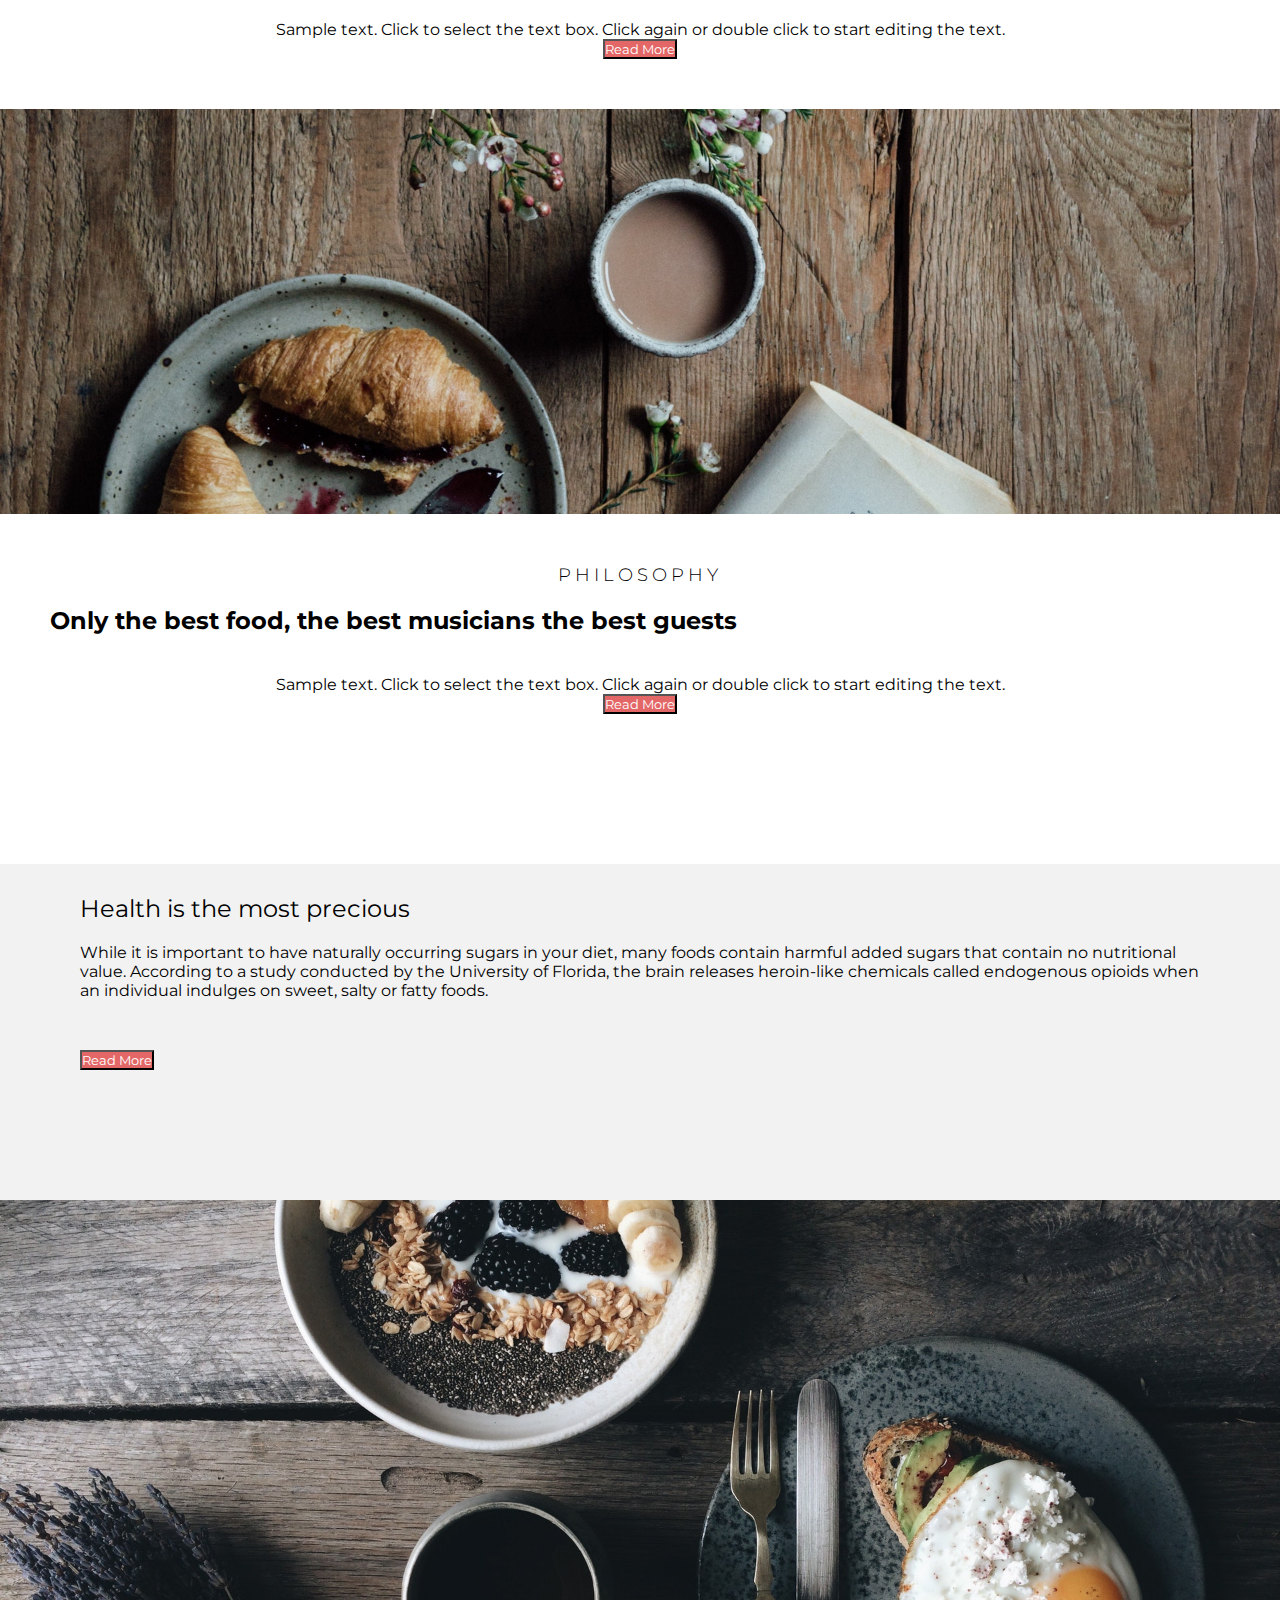
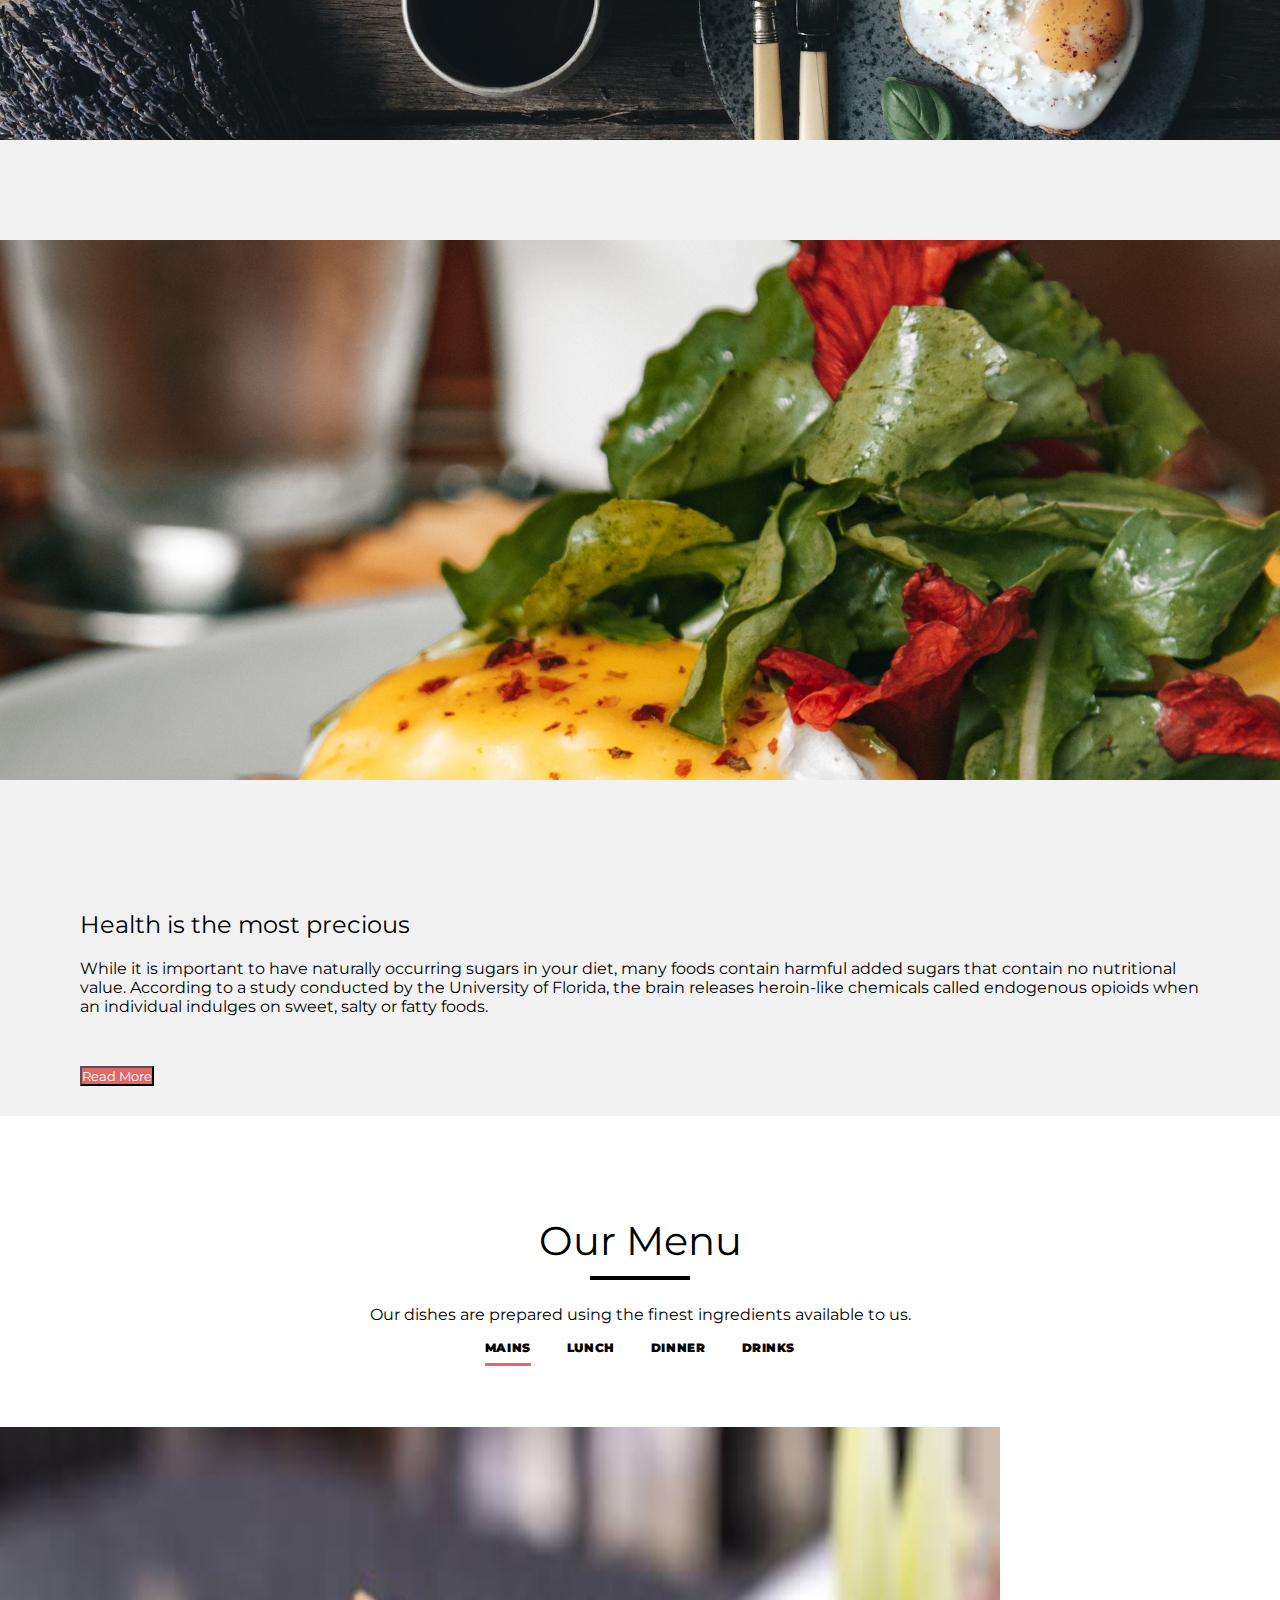
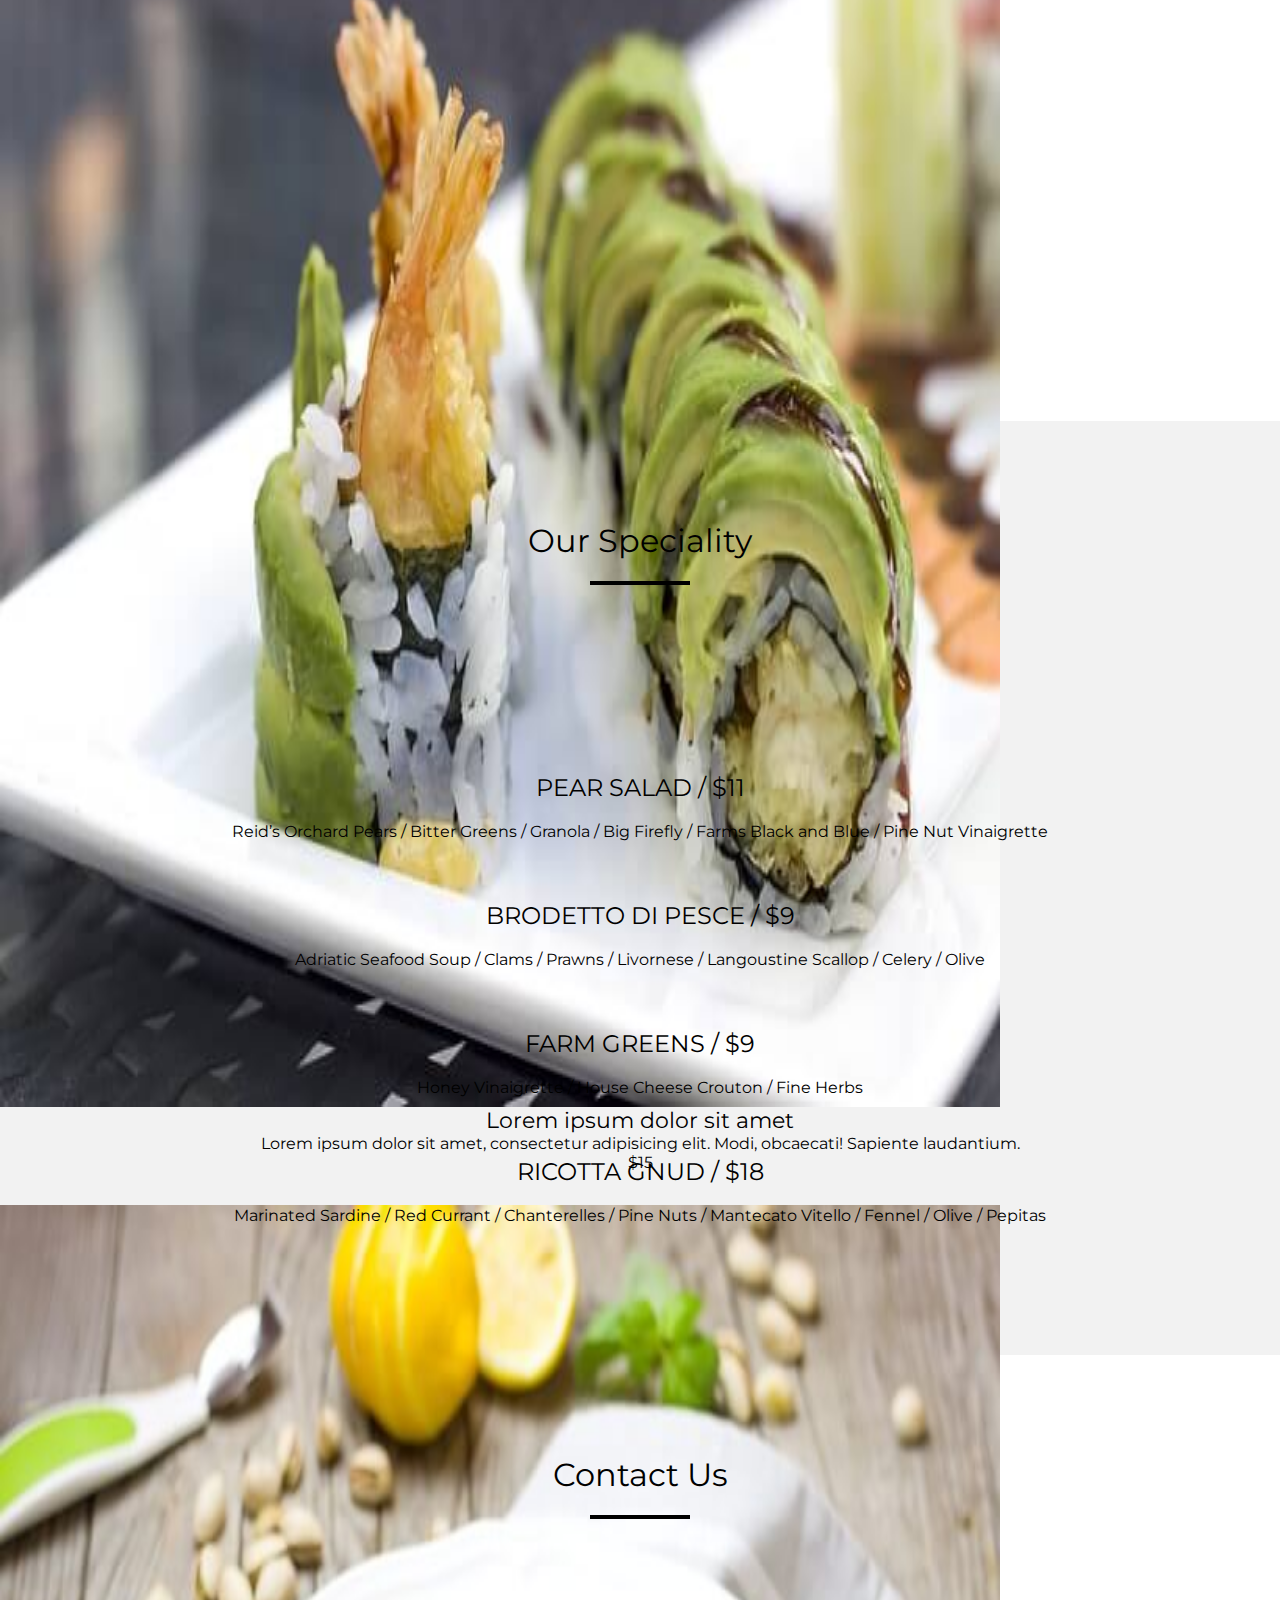
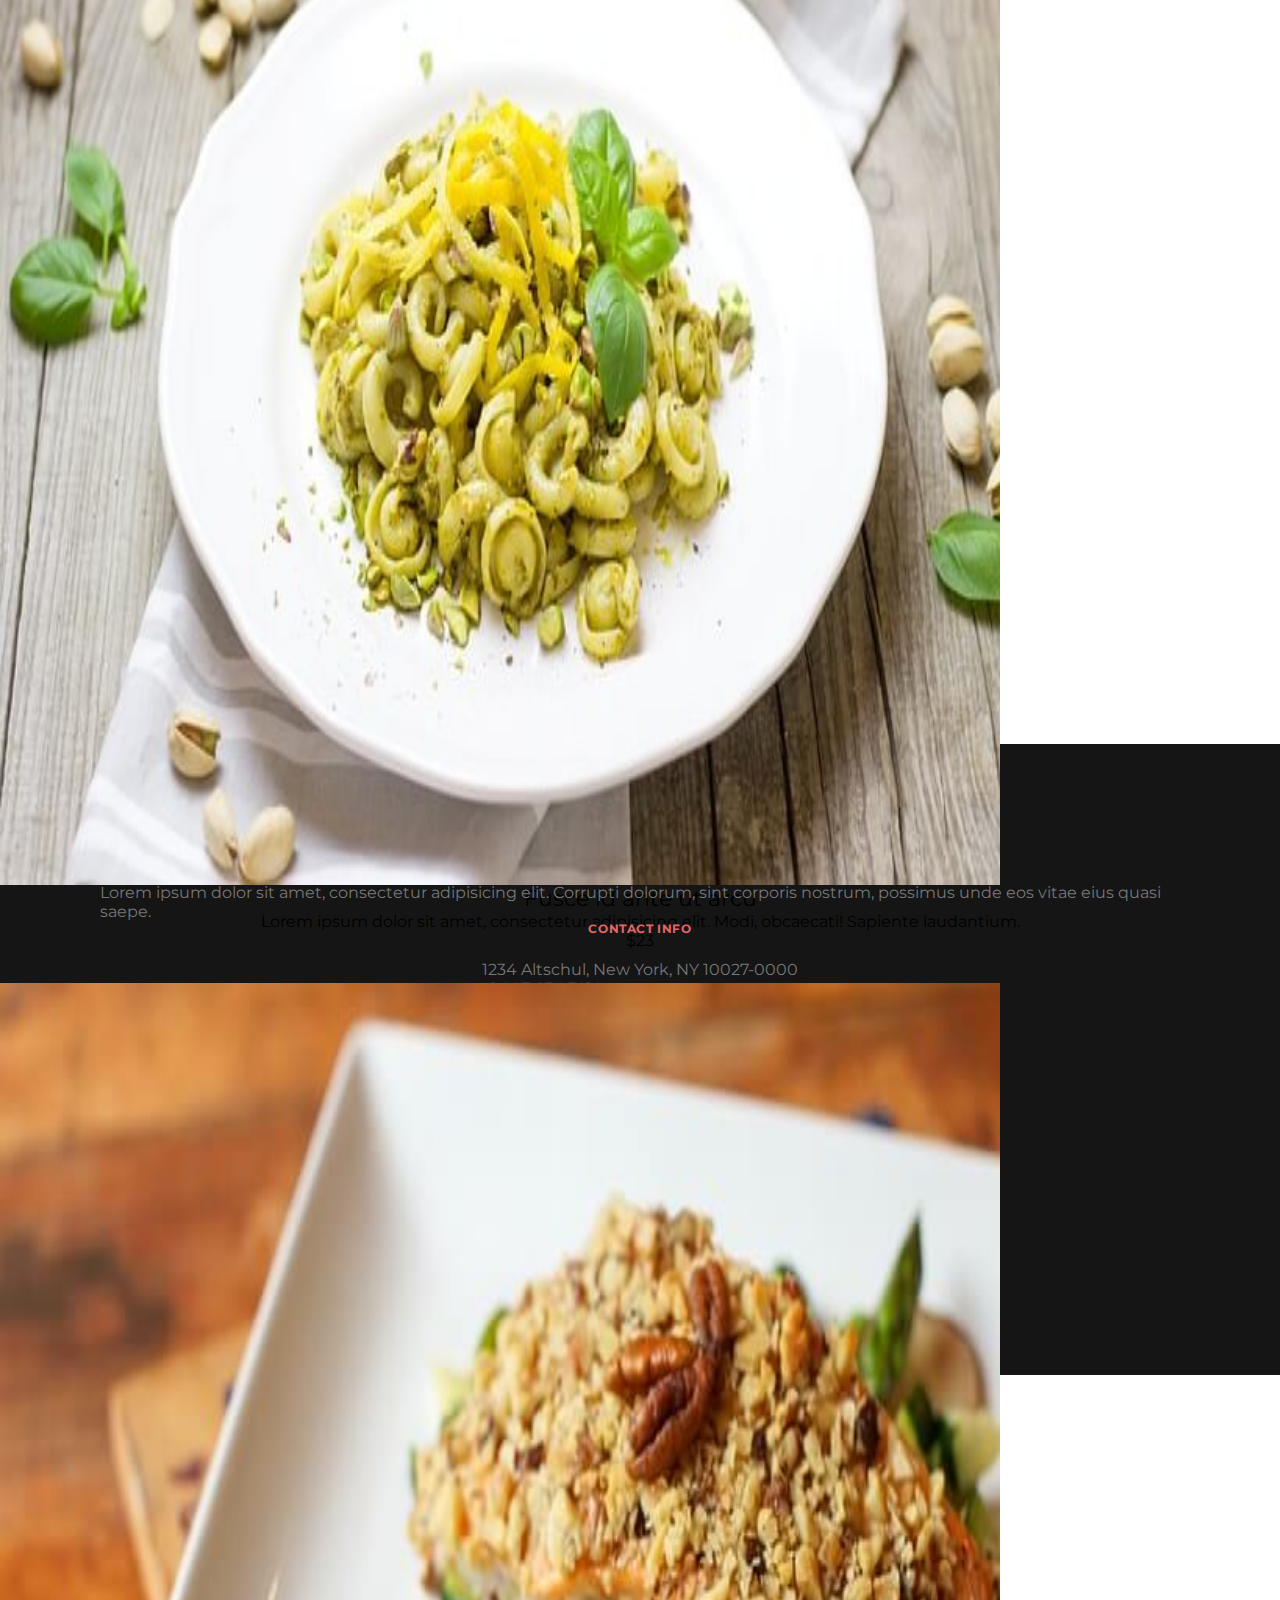
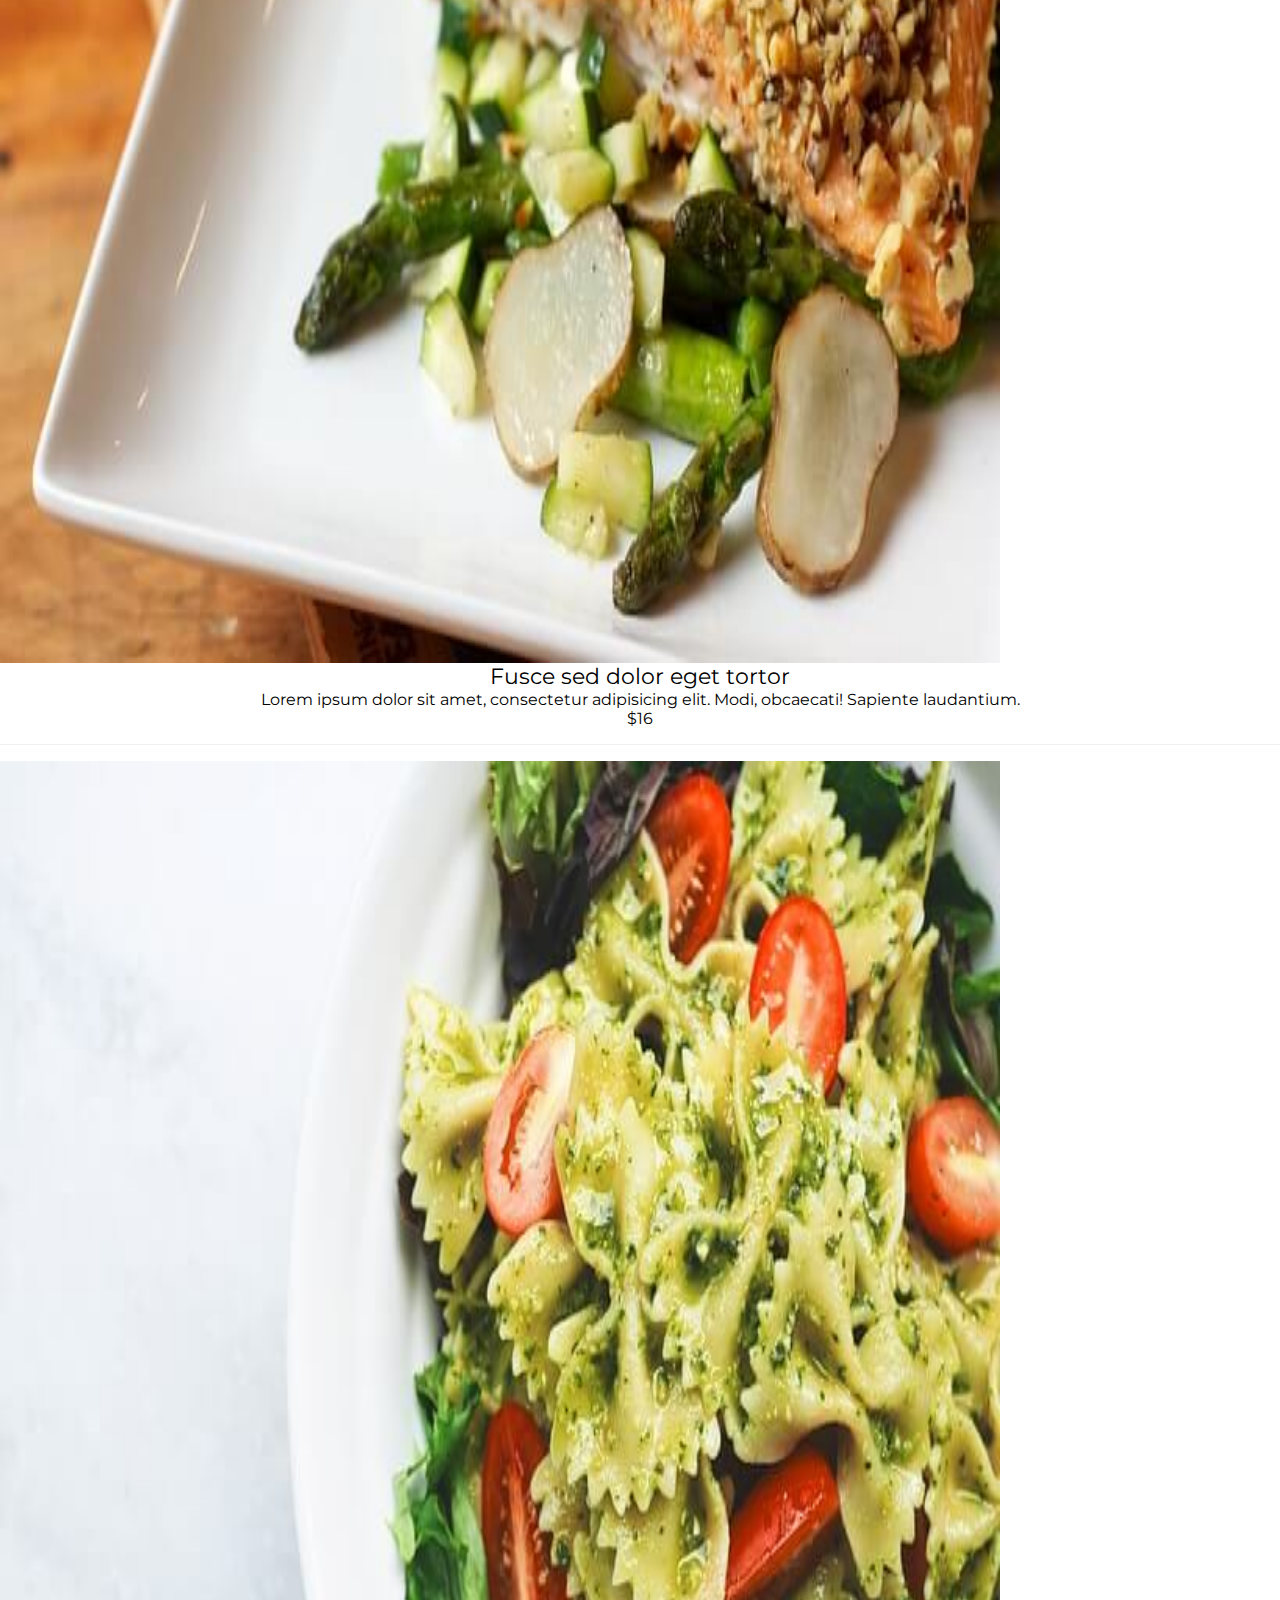
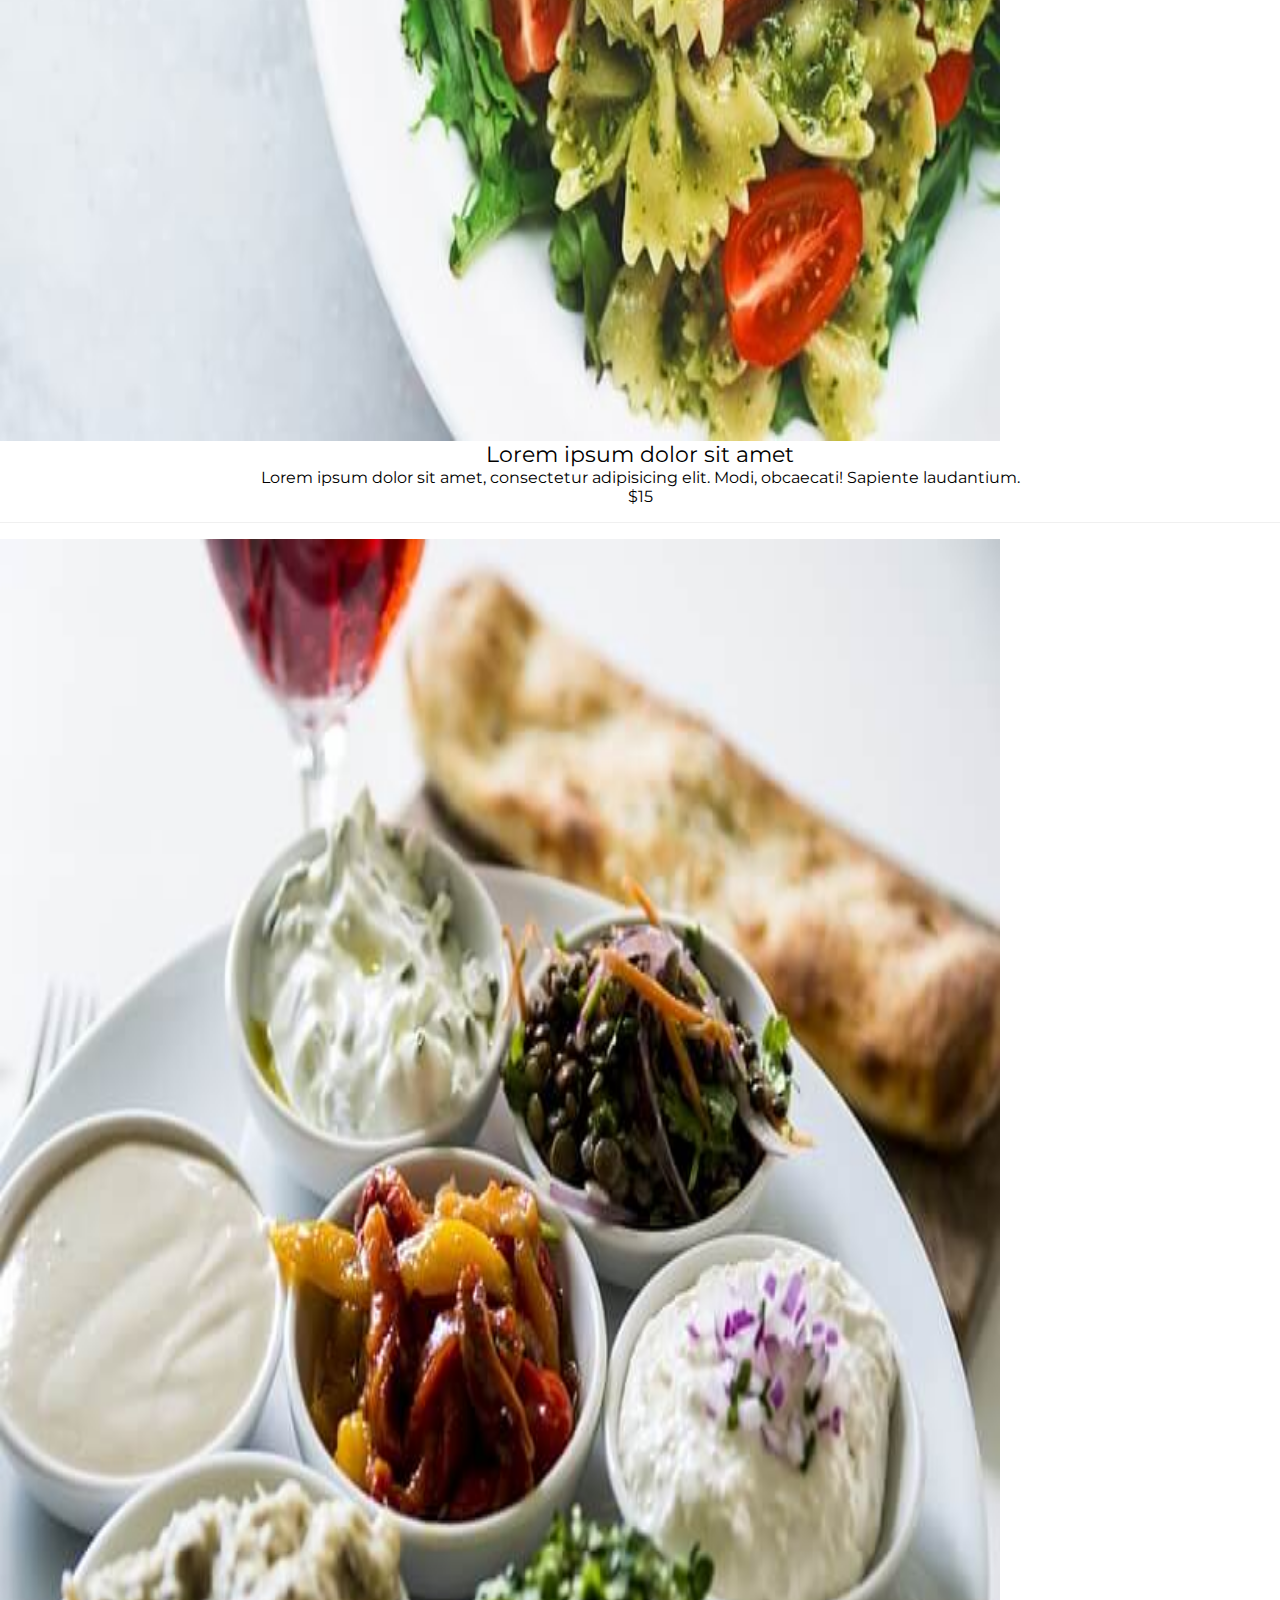
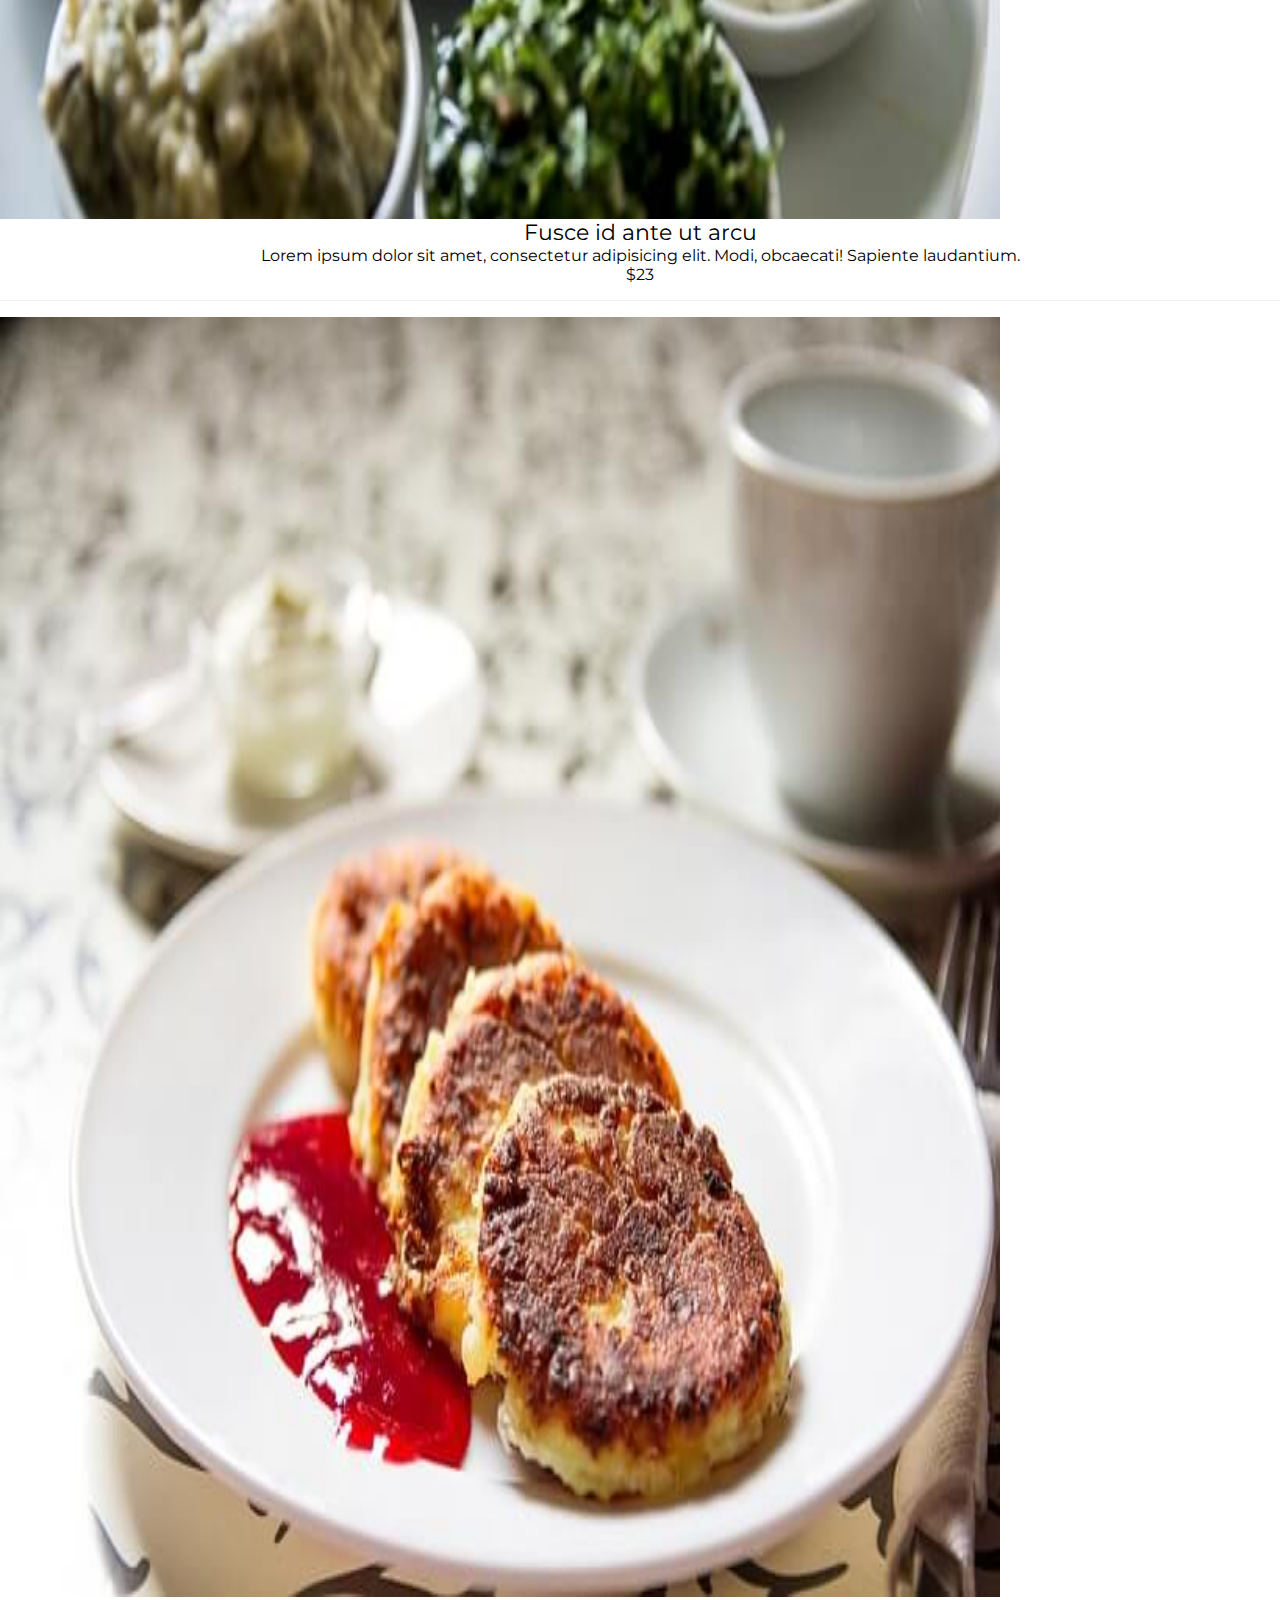
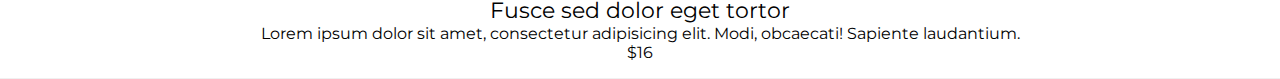
<file: home.html>
<!doctype html>
<html lang="en">
  <head>
    <!-- Required meta tags -->
    <meta charset="utf-8">
    <meta name="viewport" content="width=device-width, initial-scale=1">

    <!-- Bootstrap CSS -->
    <link href="https://cdn.jsdelivr.net/npm/bootstrap@5.0.1/dist/css/bootstrap.min.css" rel="stylesheet" integrity="sha384-+0n0xVW2eSR5OomGNYDnhzAbDsOXxcvSN1TPprVMTNDbiYZCxYbOOl7+AMvyTG2x" crossorigin="anonymous">
    <link rel="stylesheet" href="font.css" type="text/css">
    <link rel="stylesheet" href="home.css" type="text/css">
    <link rel="stylesheet" href="style.css" type="text/css">
    <link rel="shortcut icon" href="assets/favicon.png" type="image/x-icon">
    <link rel="icon" href="assets/favicon.png" type="image/x-icon">
    <title>Ming's Diner</title>
  </head>
  <body data-spy="scroll" data-target=".navbar" data-offset="50">   
    <div id="mingsCarousel" class="carousel slide carousel-fade" data-bs-ride="carousel">
      <div class="container sticky-navbar">
        <div class="d-flex flex-wrap align-items-center justify-content-center justify-content-lg-start">
          <ul class="nav col-12 col-lg-auto me-lg-auto mb-2 justify-content-center mb-md-0">
            <li><a href="#menu_section" class="nav-link px-2">Menu</a></li>
            <li><a href="#about-us-section" class="nav-link px-2">About Us</a></li>
          </ul>
  
          <a href="home.html" class="d-flex align-items-center mb-2 mb-lg-0 text-dark text-decoration-none">
            <img src="assets/Ming's Diner.png" alt="" class="d-inline-block align-text-top brand-round">
          </a>
  
          <ul class="nav col-12 col-lg-auto me-lg-auto mb-2 justify-content-center mb-md-0">
            <li><a href="#our-speciality-section" class="nav-link px-2">Our Speciality</a></li>
            <li><a href="#contact-us-section" class="nav-link px-2">Contact Us</a></li>
          </ul>        
        </div>
      </div>
          <div class="carousel-inner">                
            <div class="carousel-item active" style="background-image: linear-gradient(
              rgba(0, 0, 0, 0.5),
              rgba(0, 0, 0, 0.5)
            ), url('assets/food-bg/slide-1.jpg');">
              <div class="container center-abs-element">
                  <h1>One Step to Making a Good Start</h1>
                  <p>Our dishes are prepared using the finest ingredients available to us.</p>
                  <a href="#about-us-section" class="btn btn-lg btn-ming">Know More</a>
                  
              </div>
                
            </div>
            <div class="carousel-item"  style="background-image: linear-gradient(
              rgba(0, 0, 0, 0.5),
              rgba(0, 0, 0, 0.5)
            ), url('assets/food-bg/slide-2.jpg');">
              <div class="container center-abs-element">
                  <h1>With a Spur of Local Heritage</h1>
                  <p>Delicious food that is prepared using locally sourced ingredients with a fabulous selection</p>
                  <a href="#about-us-section" class="btn btn-lg btn-ming">Know More</a>
              </div>
            </div> -->
            <button class="carousel-control-prev" type="button" data-bs-target="#mingsCarousel" data-bs-slide="prev">
              <span class="carousel-control-prev-icon" aria-hidden="true"></span>
              <span class="visually-hidden">Previous</span>
            </button>
            <button class="carousel-control-next" type="button" data-bs-target="#mingsCarousel" data-bs-slide="next">
              <span class="carousel-control-next-icon" aria-hidden="true"></span>
              <span class="visually-hidden">Next</span>
            </button>
        </div>
    </div>

    <section class="about-us">
      <div class="container mt-100 mb-100" id="about-us-section">
        <div class="row">
          <h1 class="has-touch-bar mb-40">About Us</h1>
        </div>
        <div class="row mt-40">
          <!-- <h1 class="has-touch-bar mb-40">About Us</h1> -->
          <div class="col-12 col-lg-4 pd-0">
            <div class="about-block">
              <div class="img-element">
                <div class="img-about-1"></div>
              </div>
            </div>
          </div>
          <div class="col-12 col-lg-4 pd-0">
            <div class="about-block">
              <div class="context-element pd-50">
                <h6>history</h6>
                <h3>Strange story of the emergence of healthy food</h3>
                <p class="mt-40">Sample text. Click to select the text box. Click again or double click to start editing the text.</p>
                <a href="#"><button class="btn btn-ming">Read More</button></a>
              </div>
            </div>
          </div>
          <div class="col-12 col-lg-4 pd-0">
            <div class="about-block">
              <div class="img-element">
                <div class="img-about-2"></div>
              </div>
            </div>
          </div>
        </div>
  
        <div class="row">
          <div class="col-12 col-lg-4 pd-0">
            <div class="about-block">
              <div class="context-element pd-50">
                <h6>comunity</h6>
                <h3>Healthy food in social networks, with us interesting</h3>
                <p class="mt-40">Sample text. Click to select the text box. Click again or double click to start editing the text.</p>
                <a href="#"><button class="btn btn-ming">Read More</button></a>
              </div>
            </div>
          </div>
          <div class="col-12 col-lg-4 pd-0">
            <div class="about-block">
              <div class="img-element">
                <div class="img-about-3"></div>
              </div>
            </div>
          </div>
          <div class="col-12 col-lg-4 pd-0">
            <div class="about-block">
              <div class="context-element pd-50">
                <h6>philosophy</h6>
                <h3>Only the best food, the best musicians the best guests</h3>
                <p class="mt-40">Sample text. Click to select the text box. Click again or double click to start editing the text.</p>
                <a href="#"><button class="btn btn-ming">Read More</button></a>
              </div>
            </div>
          </div>
        </div>
      </div>
    </section>    

    <section class="section-color-contrast">
      <div class="container">
        <div class="row">
          <div class="col-12 col-lg-6 mt-100 mb-100">
            <div class="u-container-layout">
              <h2>Health is the most precious</h2>
              <p>While it is important to have naturally occurring sugars in your diet, many foods contain harmful added sugars that contain no nutritional value.

                According to a study conducted by the University of Florida, the brain releases heroin-like chemicals called endogenous opioids when an individual indulges on sweet, salty or fatty foods.  </p>

                <a href="#" class="mt-50"><button class="btn btn-ming">Read More</button></a>
            </div>
          </div>
          <div class="col-12 col-lg-6 u-container-layout-img-1 mt-100 mb-100"></div>
        </div>

        <div class="row">
          <div class="col-12 col-lg-6 u-container-layout-img-2 mt-100 mb-100"></div>
          <div class="col-12 col-lg-6 mt-100 mb-100">
            <div class="u-container-layout">
              <h2>Health is the most precious</h2>
              <p>While it is important to have naturally occurring sugars in your diet, many foods contain harmful added sugars that contain no nutritional value.

                According to a study conducted by the University of Florida, the brain releases heroin-like chemicals called endogenous opioids when an individual indulges on sweet, salty or fatty foods.  </p>

                <a href="#" class="mt-50"><button class="btn btn-ming">Read More</button></a>
            </div>
          </div>
        </div>
      </div>
    </section>

    <section class="menu-section" id="menu_section">
      <div class="container mt-100 mb-100">
        <div class="row">
          <h1 class="has-touch-bar mb-40">Our Menu</h1>
          <p class="mt-30">Our dishes are prepared using the finest ingredients available to us.</p>
        </div>
        <div class="row">
          <div class="col">            
            <!-- Navigation -->
            <nav class="section_menu__nav">
              <ul>
                <li class="active">
                  <a data-filter=".mains" class="menu_btn" id="mains_btn">Mains</a>
                </li>
                <li class="">
                  <a data-filter=".lunch" class="menu_btn" id="lunch_btn">Lunch</a>
                </li>
                <li class="">
                  <a data-filter=".dinner" class="menu_btn" id="dinner_btn">Dinner</a>
                </li>
                <li class="">
                  <a data-filter=".drinks" class="menu_btn" id="drinks_btn">Drinks</a>
                </li>
              </ul>
            </nav>
          </div>			
        </div>
        <div class="row section_menu__grid" id="menu_images" style="height: 510px">				
          <div class="col-12 col-lg-6 section_menu__grid__item mains">
            <div class="section_menu__item">
              <div class="row">
                <div class="col-3 align-self-center">
                  <div class="section_menu__item__img">
                    <img src="assets/menu/mains/26.jpg" alt="...">
                  </div>
                </div>
                <div class="col-7">
                  <h4>Lorem ipsum dolor sit amet</h4>
                  <p>
                    Lorem ipsum dolor sit amet, consectetur adipisicing elit. Modi, obcaecati! Sapiente laudantium.
                  </p>
                </div>
                <div class="col-2">
                  <div class="section_menu__item__price text-center">
                    $15
                  </div>
                </div>
              </div> <!-- / .row -->
            </div>
          </div>
          <div class="col-12 col-lg-6 section_menu__grid__item lunch" style="display: none;">
            <div class="section_menu__item">
              <div class="row">
                <div class="col-3 align-self-center">
                  <div class="section_menu__item__img">
                    <img src="assets/menu/mains/31.jpg" alt="...">
                  </div>
                </div>
                <div class="col-7">
                  <h4>Fusce id ante ut arcu</h4>
                  <p>
                    Lorem ipsum dolor sit amet, consectetur adipisicing elit. Modi, obcaecati! Sapiente laudantium.
                  </p>
                </div>
                <div class="col-2">
                  <div class="section_menu__item__price text-center">
                    $23
                  </div>
                </div>
              </div> <!-- / .row -->
            </div>
          </div>
          <div class="col-12 col-lg-6 section_menu__grid__item dinner" style="display: none;">
            <div class="section_menu__item">
              <div class="row">
                <div class="col-3 align-self-center">
                  <div class="section_menu__item__img">
                    <img src="assets/menu/mains/27.jpg" alt="...">
                  </div>
                </div>
                <div class="col-7">
                  <h4>Fusce sed dolor eget tortor, nice dinner</h4>
                  <p>
                    Lorem ipsum dolor sit amet, consectetur adipisicing elit. Modi, obcaecati! Sapiente laudantium.
                  </p>
                </div>
                <div class="col-2">
                  <div class="section_menu__item__price text-center">
                    $16
                  </div>
                </div>
              </div> <!-- / .row -->
            </div>
          </div>
          <div class="col-12 col-lg-6 section_menu__grid__item drinks" style="display: none;">
            <div class="section_menu__item">
              <div class="row">
                <div class="col-3 align-self-center">
                  <div class="section_menu__item__img">
                    <img src="assets/menu/mains/28.jpg" alt="...">
                  </div>
                </div>
                <div class="col-7">
                  <h4>Phasellus non elit in dolor</h4>
                  <p>
                    Lorem ipsum dolor sit amet, consectetur adipisicing elit. Modi, obcaecati! Sapiente laudantium.
                  </p>
                </div>
                <div class="col-2">
                  <div class="section_menu__item__price text-center">
                    $10
                  </div>
                </div>
              </div> <!-- / .row -->
            </div>
          </div>
          <div class="col-12 col-lg-6 section_menu__grid__item drinks" style="display: none;">
            <div class="section_menu__item">
              <div class="row">
                <div class="col-3 align-self-center">
                  <div class="section_menu__item__img">
                    <img src="assets/menu/mains/29.jpg" alt="...">
                  </div>
                </div>
                <div class="col-7">
                  <h4>In vel odio eu massa semper</h4>
                  <p>
                    Lorem ipsum dolor sit amet, consectetur adipisicing elit. Modi, obcaecati! Sapiente laudantium.
                  </p>
                </div>
                <div class="col-2">
                  <div class="section_menu__item__price text-center">
                    $35
                  </div>
                </div>
              </div> <!-- / .row -->
            </div>
          </div>
          <div class="col-12 col-lg-6 section_menu__grid__item dinner" style="display: none;">
            <div class="section_menu__item">
              <div class="row">
                <div class="col-3 align-self-center">
                  <div class="section_menu__item__img">
                    <img src="assets/menu/mains/28.jpg" alt="...">
                  </div>
                </div>
                <div class="col-7">
                  <h4>Morbi ac est consectetur, another nice dinner</h4>
                  <p>
                    Lorem ipsum dolor sit amet, consectetur adipisicing elit. Modi, obcaecati! Sapiente laudantium.
                  </p>
                </div>
                <div class="col-2">
                  <div class="section_menu__item__price text-center">
                    $18
                  </div>
                </div>
              </div> <!-- / .row -->
            </div>
          </div>
          <div class="col-12 col-lg-6 section_menu__grid__item lunch" style="display: none;">
            <div class="section_menu__item">
              <div class="row">
                <div class="col-3 align-self-center">
                  <div class="section_menu__item__img">
                    <img src="assets/menu/mains/30.jpg" alt="...">
                  </div>
                </div>
                <div class="col-7">
                  <h4>Lorem ipsum dolor sit amet</h4>
                  <p>
                    Lorem ipsum dolor sit amet, consectetur adipisicing elit. Modi, obcaecati! Sapiente laudantium.
                  </p>
                </div>
                <div class="col-2">
                  <div class="section_menu__item__price text-center">
                    $15
                  </div>
                </div>
              </div> <!-- / .row -->
            </div>
          </div>
          <div class="col-12 col-lg-6 section_menu__grid__item mains">
            <div class="section_menu__item">
              <div class="row">
                <div class="col-3 align-self-center">
                  <div class="section_menu__item__img">
                    <img src="assets/menu/mains/27.jpg" alt="...">
                  </div>
                </div>
                <div class="col-7">
                  <h4>Fusce id ante ut arcu</h4>
                  <p>
                    Lorem ipsum dolor sit amet, consectetur adipisicing elit. Modi, obcaecati! Sapiente laudantium.
                  </p>
                </div>
                <div class="col-2">
                  <div class="section_menu__item__price text-center">
                    $23
                  </div>
                </div>
              </div> <!-- / .row -->
            </div>
          </div>
          <div class="col-12 col-lg-6 section_menu__grid__item mains">
            <div class="section_menu__item">
              <div class="row">
                <div class="col-3 align-self-center">
                  <div class="section_menu__item__img">
                    <img src="assets/menu/mains/28.jpg" alt="...">
                  </div>
                </div>
                <div class="col-7">
                  <h4>Fusce sed dolor eget tortor</h4>
                  <p>
                    Lorem ipsum dolor sit amet, consectetur adipisicing elit. Modi, obcaecati! Sapiente laudantium.
                  </p>
                </div>
                <div class="col-2">
                  <div class="section_menu__item__price text-center">
                    $16
                  </div>
                </div>
              </div> <!-- / .row -->
            </div>
          </div>
          <div class="col-12 col-lg-6 section_menu__grid__item lunch" style="display: none;">
            <div class="section_menu__item">
              <div class="row">
                <div class="col-3 align-self-center">
                  <div class="section_menu__item__img">
                    <img src="assets/menu/mains/29.jpg" alt="...">
                  </div>
                </div>
                <div class="col-7">
                  <h4>Phasellus non elit in dolor</h4>
                  <p>
                    Lorem ipsum dolor sit amet, consectetur adipisicing elit. Modi, obcaecati! Sapiente laudantium.
                  </p>
                </div>
                <div class="col-2">
                  <div class="section_menu__item__price text-center">
                    $10
                  </div>
                </div>
              </div> <!-- / .row -->
            </div>
          </div>
          <div class="col-12 col-lg-6 section_menu__grid__item dinner" style="display: none;">
            <div class="section_menu__item">
              <div class="row">
                <div class="col-3 align-self-center">
                  <div class="section_menu__item__img">
                    <img src="assets/menu/mains/29.jpg" alt="...">
                  </div>
                </div>
                <div class="col-7">
                  <h4>In vel odio eu massa semper, seems like dinner</h4>
                  <p>
                    Lorem ipsum dolor sit amet, consectetur adipisicing elit. Modi, obcaecati! Sapiente laudantium.
                  </p>
                </div>
                <div class="col-2">
                  <div class="section_menu__item__price text-center">
                    $35
                  </div>
                </div>
              </div> <!-- / .row -->
            </div>
          </div>
          <div class="col-12 col-lg-6 section_menu__grid__item drinks" style="display: none;">
            <div class="section_menu__item">
              <div class="row">
                <div class="col-3 align-self-center">
                  <div class="section_menu__item__img">
                    <img src="assets/menu/mains/30.jpg" alt="...">
                  </div>
                </div>
                <div class="col-7">
                  <h4>Morbi ac est consectetur</h4>
                  <p>
                    Lorem ipsum dolor sit amet, consectetur adipisicing elit. Modi, obcaecati! Sapiente laudantium.
                  </p>
                </div>
                <div class="col-2">
                  <div class="section_menu__item__price text-center">
                    $18
                  </div>
                </div>
              </div> <!-- / .row -->
            </div>
          </div>
          <div class="col-12 col-lg-6 section_menu__grid__item mains" >
            <div class="section_menu__item">
              <div class="row">
                <div class="col-3 align-self-center">
                  <div class="section_menu__item__img">
                    <img src="assets/menu/mains/29.jpg" alt="...">
                  </div>
                </div>
                <div class="col-7">
                  <h4>Lorem ipsum dolor sit amet</h4>
                  <p>
                    Lorem ipsum dolor sit amet, consectetur adipisicing elit. Modi, obcaecati! Sapiente laudantium.
                  </p>
                </div>
                <div class="col-2">
                  <div class="section_menu__item__price text-center">
                    $15
                  </div>
                </div>
              </div> <!-- / .row -->
            </div>
          </div>
          <div class="col-12 col-lg-6 section_menu__grid__item lunch" style="display: none;">
            <div class="section_menu__item">
              <div class="row">
                <div class="col-3 align-self-center">
                  <div class="section_menu__item__img">
                    <img src="assets/menu/mains/28.jpg" alt="...">
                  </div>
                </div>
                <div class="col-7">
                  <h4>Fusce id ante ut arcu</h4>
                  <p>
                    Lorem ipsum dolor sit amet, consectetur adipisicing elit. Modi, obcaecati! Sapiente laudantium.
                  </p>
                </div>
                <div class="col-2">
                  <div class="section_menu__item__price text-center">
                    $23
                  </div>
                </div>
              </div> <!-- / .row -->
            </div>
          </div>
          <div class="col-12 col-lg-6 section_menu__grid__item dinner" style="display: none;">
            <div class="section_menu__item">
              <div class="row">
                <div class="col-3 align-self-center">
                  <div class="section_menu__item__img">
                    <img src="assets/menu/mains/30.jpg" alt="...">
                  </div>
                </div>
                <div class="col-7">
                  <h4>Fusce sed dolor eget tortor</h4>
                  <p>
                    Lorem ipsum dolor sit amet, consectetur adipisicing elit. Modi, obcaecati! Sapiente laudantium.
                  </p>
                </div>
                <div class="col-2">
                  <div class="section_menu__item__price text-center">
                    $16
                  </div>
                </div>
              </div> <!-- / .row -->
            </div>
          </div>
          <div class="col-12 col-lg-6 section_menu__grid__item drinks" style="display: none;">
            <div class="section_menu__item">
              <div class="row">
                <div class="col-3 align-self-center">
                  <div class="section_menu__item__img">
                    <img src="assets/menu/mains/31.jpg" alt="...">
                  </div>
                </div>
                <div class="col-7">
                  <h4>Phasellus non elit in dolor</h4>
                  <p>
                    Lorem ipsum dolor sit amet, consectetur adipisicing elit. Modi, obcaecati! Sapiente laudantium.
                  </p>
                </div>
                <div class="col-2">
                  <div class="section_menu__item__price text-center">
                    $10
                  </div>
                </div>
              </div> <!-- / .row -->
            </div>
          </div>
          <div class="col-12 col-lg-6 section_menu__grid__item drinks" style="display: none;">
            <div class="section_menu__item">
              <div class="row">
                <div class="col-3 align-self-center">
                  <div class="section_menu__item__img">
                    <img src="assets/menu/mains/26.jpg" alt="...">
                  </div>
                </div>
                <div class="col-7">
                  <h4>In vel odio eu massa semper</h4>
                  <p>
                    Lorem ipsum dolor sit amet, consectetur adipisicing elit. Modi, obcaecati! Sapiente laudantium.
                  </p>
                </div>
                <div class="col-2">
                  <div class="section_menu__item__price text-center">
                    $35
                  </div>
                </div>
              </div> <!-- / .row -->
            </div>
          </div>
          <div class="col-12 col-lg-6 section_menu__grid__item dinner" style="display: none;">
            <div class="section_menu__item">
              <div class="row">
                <div class="col-3 align-self-center">
                  <div class="section_menu__item__img">
                    <img src="assets/menu/mains/31.jpg" alt="...">
                  </div>
                </div>
                <div class="col-7">
                  <h4>Morbi ac est consectetur</h4>
                  <p>
                    Lorem ipsum dolor sit amet, consectetur adipisicing elit. Modi, obcaecati! Sapiente laudantium.
                  </p>
                </div>
                <div class="col-2">
                  <div class="section_menu__item__price text-center">
                    $18
                  </div>
                </div>
              </div> <!-- / .row -->
            </div>
          </div>
          <div class="col-12 col-lg-6 section_menu__grid__item lunch" style="display: none;">
            <div class="section_menu__item">
              <div class="row">
                <div class="col-3 align-self-center">
                  <div class="section_menu__item__img">
                    <img src="assets/menu/mains/27.jpg" alt="...">
                  </div>
                </div>
                <div class="col-7">
                  <h4>Lorem ipsum dolor sit amet</h4>
                  <p>
                    Lorem ipsum dolor sit amet, consectetur adipisicing elit. Modi, obcaecati! Sapiente laudantium.
                  </p>
                </div>
                <div class="col-2">
                  <div class="section_menu__item__price text-center">
                    $15
                  </div>
                </div>
              </div> <!-- / .row -->
            </div>
          </div>
          <div class="col-12 col-lg-6 section_menu__grid__item mains" >
            <div class="section_menu__item">
              <div class="row">
                <div class="col-3 align-self-center">
                  <div class="section_menu__item__img">
                    <img src="assets/menu/mains/30.jpg" alt="...">
                  </div>
                </div>
                <div class="col-7">
                  <h4>Fusce id ante ut arcu</h4>
                  <p>
                    Lorem ipsum dolor sit amet, consectetur adipisicing elit. Modi, obcaecati! Sapiente laudantium.
                  </p>
                </div>
                <div class="col-2">
                  <div class="section_menu__item__price text-center">
                    $23
                  </div>
                </div>
              </div> <!-- / .row -->
            </div>
          </div>
          <div class="col-12 col-lg-6 section_menu__grid__item mains" >
            <div class="section_menu__item">
              <div class="row">
                <div class="col-3 align-self-center">
                  <div class="section_menu__item__img">
                    <img src="assets/menu/mains/31.jpg" alt="...">
                  </div>
                </div>
                <div class="col-7">
                  <h4>Fusce sed dolor eget tortor</h4>
                  <p>
                    Lorem ipsum dolor sit amet, consectetur adipisicing elit. Modi, obcaecati! Sapiente laudantium.
                  </p>
                </div>
                <div class="col-2">
                  <div class="section_menu__item__price text-center">
                    $16
                  </div>
                </div>
              </div> <!-- / .row -->
            </div>
          </div>
          <div class="col-12 col-lg-6 section_menu__grid__item lunch" style="display: none;">
            <div class="section_menu__item">
              <div class="row">
                <div class="col-3 align-self-center">
                  <div class="section_menu__item__img">
                    <img src="assets/menu/mains/26.jpg" alt="...">
                  </div>
                </div>
                <div class="col-7">
                  <h4>Phasellus non elit in dolor</h4>
                  <p>
                    Lorem ipsum dolor sit amet, consectetur adipisicing elit. Modi, obcaecati! Sapiente laudantium.
                  </p>
                </div>
                <div class="col-2">
                  <div class="section_menu__item__price text-center">
                    $10
                  </div>
                </div>
              </div> <!-- / .row -->
            </div>
          </div>
          <div class="col-12 col-lg-6 section_menu__grid__item dinner" style="display: none;">
            <div class="section_menu__item">
              <div class="row">
                <div class="col-3 align-self-center">
                  <div class="section_menu__item__img">
                    <img src="assets/menu/mains/26.jpg" alt="...">
                  </div>
                </div>
                <div class="col-7">
                  <h4>In vel odio eu massa semper</h4>
                  <p>
                    Lorem ipsum dolor sit amet, consectetur adipisicing elit. Modi, obcaecati! Sapiente laudantium.
                  </p>
                </div>
                <div class="col-2">
                  <div class="section_menu__item__price text-center">
                    $35
                  </div>
                </div>
              </div> <!-- / .row -->
            </div>
          </div>
          <div class="col-12 col-lg-6 section_menu__grid__item drinks" style="display: none;">
            <div class="section_menu__item">
              <div class="row">
                <div class="col-3 align-self-center">
                  <div class="section_menu__item__img">
                    <img src="assets/menu/mains/27.jpg" alt="...">
                  </div>
                </div>
                <div class="col-7">
                  <h4>Morbi ac est consectetur</h4>
                  <p>
                    Lorem ipsum dolor sit amet, consectetur adipisicing elit. Modi, obcaecati! Sapiente laudantium.
                  </p>
                </div>
                <div class="col-2">
                  <div class="section_menu__item__price text-center">
                    $18
                  </div>
                </div>
              </div> <!-- / .row -->
            </div>
          </div>
  
        </div>
      </div>
    </section>

    <section id="our-speciality-section" class="speciality_section section-color-contrast pd-100">
      <div class="container">
        <div class="row">
          <h1 class="has-touch-bar mb-40">Our Speciality</h1>
          <p class="mt-30">Delicacies From Chef Ding</p>
          <img src="assets/Ming's Diner.png" alt="" class="d-inline-block align-text-top" style="width: 200px; margin: auto;">
          <div class="row mt-40">
            <div class="col-12 col-lg-6">
              <div class="u-container-layout">
                <h2>PEAR SALAD / $11</h2>
                <p>Reid’s Orchard Pears / Bitter Greens / Granola / Big Firefly / Farms Black and Blue / Pine Nut Vinaigrette</p>
              </div>
            </div>
            <div class="col-12 col-lg-6">
              <div class="u-container-layout">
                <h2>BRODETTO DI PESCE / $9</h2>
                <p>Adriatic Seafood Soup / Clams / Prawns / Livornese / Langoustine Scallop / Celery / Olive</p>
              </div>
            </div>
            <div class="col-12 col-lg-6">
              <div class="u-container-layout">
                <h2>FARM GREENS / $9</h2>
                <p>Honey Vinaigrette / House Cheese Crouton / Fine Herbs</p>
              </div>
            </div>
            <div class="col-12 col-lg-6">
              <div class="u-container-layout">
                <h2>RICOTTA GNUD / $18</h2>
                <p>Marinated Sardine / Red Currant / Chanterelles / Pine Nuts / Mantecato Vitello / Fennel / Olive / Pepitas</p>
              </div>
            </div>
          </div>
        </div>
      </div>
    </section>

    <section id="contact-us-section" class="contact-section pd-100">
      <div class="container">
        <div class="row">
          <h1 class="has-touch-bar mb-40">Contact Us</h1>
          <p class="mt-30">For any enquiries, or to say hello, get in touch!</p>
          <div class="row mt-40">
            <div class="col-12 col-lg-4">
              <div class="mb-40">
                <h4>Contact Info</h4>
                <ul class="list-group borderless">
                  <li class="list-group-item">Email: hello@mingsdiner.com</li>
                  <li class="list-group-item">Phone: +1 202-358-0309</li>
                </ul>
              </div>
              <div class="mb-40">
                <h4>Address</h4>
                <ul class="list-group borderless">
                  <li class="list-group-item">1551 Hotwater onoff st.,</li>
                  <li class="list-group-item">Kyiv city, UA 02000</li>
                </ul>
              </div>
              <div class="mb-40">
                <h4>Hours of Operation</h4>
                <ul class="list-group borderless">
                  <li class="list-group-item">Monday - Friday</li>
                  <li class="list-group-item">10:00 am - 7:30 pm</li>
                </ul>
              </div>
            </div>
            <div class="col-12 col-lg-8">
              <form action="#">
                <div class="row">
                  <div class="input-text col-12 col-6 mb-20">
                    <label for="name" class="form-label">Name</label>
                    <input type="text" class="form-control" placeholder="Your Name.." id="name">
                  </div>
                  <div class="input-text col-12 col-6 mb-20">
                    <label for="email" class="form-label">Email</label>
                    <input type="email" class="form-control" placeholder="Your Email.." id="email">
                  </div>
                  <div class="input-text col-12 col-6 mb-20">
                    <label for="phone" class="form-label">Phone</label>
                    <input type="text" class="form-control" placeholder="Your Phone Number.." id="phone">
                  </div>
                  <div class="input-text col-12 col-6 mb-20">
                    <label for="title" class="form-label">Title</label>
                    <input type="text" class="form-control" placeholder="Message Title.." id="title">
                  </div>
                  <div class="input-text col-12 mb-20">
                    <label for="message" class="form-label">Message</label>
                    <textarea class="form-control" rows="5" cols="5" placeholder="Message *" id="message"></textarea>
                  </div>
                  <div class="form-submit-btn col-12 col-6 mt-20">
                    <button class="btn btn-ming" type="button" data-bs-toggle="modal" data-bs-target="#messageModal">Submit</button>
                  </div>
                </div>
              </form>
              <div class="modal fade" id="messageModal" tabindex="-1" aria-labelledby="messageModelLabel" aria-hidden="true">
                <div class="modal-dialog">
                  <div class="modal-content">
                    <div class="modal-header">
                      <h5 class="modal-title">Message Sent</h5>
                      <button type="button" class="btn-close" data-bs-dismiss="modal" aria-label="Close"></button>
                    </div>
                    <div class="modal-body">
                      <p>Thank you for getting on touch! We will get back to you.</p>
                    </div>
                    <div class="modal-footer">
                      <button type="button" class="btn btn-secondary" data-bs-dismiss="modal">Close</button>
                    </div>
                  </div>
                </div>
              </div>
              
            </div>
          </div>
        </div>
      </div>
    </section>

    <footer class="section section_footer pd-100">
      <div class="container">
        <div class="row">
          <div class="col-sm-4 flex-container">
          
            <!-- About Us -->
            <h5 class="section_footer__heading">
              About Us
            </h5>
            <p>
              Lorem ipsum dolor sit amet, consectetur adipisicing elit. Corrupti dolorum, sint corporis nostrum, possimus unde eos vitae eius quasi saepe.
            </p>
  
          </div>
          <div class="col-sm-4 flex-container">
          
            <!-- Contact info -->
            <h5 class="section_footer__heading">
              Contact info
            </h5>
            <ul class="section_footer__info">
              <li>
                <i class="fas fa-map-marker-alt"></i> 1234 Altschul, New York, NY 10027-0000
              </li>
              <li>
                <i class="fas fa-phone"></i> +1 987 654 3210
              </li>
              <li>
                <i class="far fa-envelope"></i> info@mingsdiner.com</a>
              </li>
            </ul>
  
          </div>
          <div class="col-sm-4 flex-container">
          
            <!-- Opening hours -->
            <h5 class="section_footer__heading">
              Opening hours
            </h5>
            <!-- <div class="section_footer__open">
              <div class="section_footer__open__days">Monday - Thursday</div>
              <div class="section_footer__open__time">10:00 AM - 11:00 PM</div>
            </div>
            <div class="section_footer__open">
              <div class="section_footer__open__days">Friday - Sunday</div>
              <div class="section_footer__open__time">12:00 AM - 03:00 AM</div>
            </div> -->
            <ul class="section_footer__info">
              <li>
                Monday - Thursday
              </li>
              <li>
                10:00 AM - 11:00 PM
              </li>
              <li>
                Friday - Sunday
              </li>
              <li>
                12:00 AM - 03:00 AM
              </li>
            </ul>
  
          </div>
        </div> <!-- / .row -->
        <div class="row">
          <div class="col-12">
            <img src="assets/Ming's Diner.png" alt="" class="d-block align-text-top brand-round mb-40" style="width: 200px; margin: auto;">
            <!-- Copyright -->
            <div class="section_footer__copyright mt-40" style="text-align: center">              
              © <span id="js-current-year">2021</span> Ming's Diner. All rights reserved.
            </div>
  
          </div>
        </div> <!-- / .row -->
      </div> <!-- / .container -->
    </footer>

    <div id="scroll_to_top_btn" onclick="scrollTopFunction()">
      <span>Top &#8593;</span>
    </div>
    
    <script src="https://cdnjs.cloudflare.com/ajax/libs/jquery/3.6.0/jquery.min.js" integrity="sha512-894YE6QWD5I59HgZOGReFYm4dnWc1Qt5NtvYSaNcOP+u1T9qYdvdihz0PPSiiqn/+/3e7Jo4EaG7TubfWGUrMQ==" crossorigin="anonymous"></script>
    <script src="https://cdn.jsdelivr.net/npm/bootstrap@5.0.1/dist/js/bootstrap.bundle.min.js" integrity="sha384-gtEjrD/SeCtmISkJkNUaaKMoLD0//ElJ19smozuHV6z3Iehds+3Ulb9Bn9Plx0x4" crossorigin="anonymous"></script>
    <script src="home.js"></script>
  </body>
</html>
</file>
<file: font.css>
@import url("https://fonts.googleapis.com/css2?family=Montserrat:wght@300;400;500;600&display=swap");
</file>
<file: home.css>
.carousel-item {
  background: #777;
  color: white;
  height: 100vh;
  position: relative;
  background-size: cover;
  background-position: center;
  background-repeat: no-repeat;
  /* -webkit-box-shadow: inset 0px 50px 43px -25px #52625c;
  box-shadow: inset 0px 50px 100px 48px #52625c; */
}

.col-lg-auto {
  flex: 1 0 auto;
}

.nav li {
  margin: 0px 15px 15px 0;
}
.nav li a {
  border: 1px solid #e36767;
  border-radius: 50px;
  transition: all 0.25s ease-in;
  color: #fff;
  font-weight: 600;
}

.nav li a:hover {
  background-color: #e36767;
  color: #fff;
}

.center-abs-element {
  position: absolute;
  top: 50%;
  left: 49%;
  transform: translate(-50%, -50%);
  color: #fff;
  font-weight: 400;
  line-height: 1.16;
  max-width: 50%;
  text-align: center;
}

.center-abs-element h1 {
  font-size: 2.5rem;
}

.center-abs-element p {
  font-size: 1.5rem;
}

.img-element {
  min-height: 405px;
}

.img-about-1 {
  background-image: url("assets/about-section/about-1.jpg");
  background-size: cover;
  background-position: 50% 50%;
  min-height: 405px;
}

.img-about-2 {
  background-image: url("assets/about-section/about-2.jpg");
  background-size: cover;
  background-position: 50% 50%;
  min-height: 405px;
}

.img-about-3 {
  background-image: url("assets/about-section/about-3.jpg");
  background-size: cover;
  background-position: 50% 50%;
  min-height: 405px;
}

.context-element {
  text-align: center;
  height: 100%;
}

.context-element h6 {
  letter-spacing: 4px;
  text-transform: uppercase;
  font-weight: 300;
  font-size: 1.125rem;
  margin: 0 auto;
}

.context-element h3 {
  font-weight: 700;
  font-size: 1.5rem;
  margin: 20px 0 0;
  word-wrap: break-word;
  display: table;
  align-self: flex-start;
  flex-shrink: 0;
}

.about-block {
  height: 100%;
}

.u-container-layout {
  position: relative;
  flex: 1;
  max-width: 100%;
  padding: 30px 80px;
  height: 100%;
  display: flex;
  flex-flow: column wrap;
}

.u-container-layout h2 {
  margin: auto 0;
}
.u-container-layout p {
  margin: 20px 0 0;
  word-wrap: break-word;
  position: relative;
}

.u-container-layout-img-1 {
  background-image: url("assets/about-section/about-5.jpg");
}
.u-container-layout-img-2 {
  background-image: url("assets/about-section/about-6.jpg");
}

.u-container-layout-img-1,
.u-container-layout-img-2 {
  min-height: 540px;
  background-position: center;
  background-size: cover;
}

.menu-section,
.about-us {
  text-align: center;
}
.menu-section h1 {
  font-size: 2.5rem;
}

.has-touch-bar {
  position: relative;
}
.has-touch-bar::after {
  content: "";
  width: 100px;
  height: 4px;
  position: absolute;
  left: 50%;
  top: 60px;
  background: #000;
  transform: translateX(-50%);
}

.section_menu__nav {
  margin-bottom: 2.5rem;
}
.section_menu__nav ul {
  padding-left: 0;
  list-style-type: none;
  text-align: center;
}

.section_menu__nav ul li {
  display: inline-block;
}

.section_menu__nav ul li a {
  font-size: 0.75rem;
  font-weight: 900;
  position: relative;
  display: block;
  padding: 1rem;
  transition: color 0.1s;
  letter-spacing: 0.05em;
  text-transform: uppercase;
  text-decoration: none;
  color: #000;
  cursor: pointer;
}

.section_menu__nav > ul > li.active > a::after {
  transform: translateY(0);
  opacity: 1;
}

.section_menu__nav > ul > li > a::after {
  position: absolute;
  right: 1rem;
  bottom: 5px;
  left: 1rem;
  display: block;
  content: "";
  transition: all 0.1s;
  transform: translateY(10px);
  opacity: 0;
  border-top: 3px solid #e36767;
}
.section_menu__item__img {
  position: relative;
  overflow: hidden;
  height: 0;
  padding-bottom: 100%;
}
.section_menu__item__img > img {
  position: absolute;
  top: 0;
  left: 0;
  width: auto;
  max-width: 1000px !important;
  height: 100% !important;
  max-height: 100%;
}

.section_menu__item {
  padding: 1rem 0;
  border-bottom: 1px solid #f0f0f0;
  min-height: 170px;
}

.section_menu__item h4 {
  font-size: 1.375rem;
}

.section_menu__item p {
  margin-bottom: 0;
}

.align-self-center {
  align-self: center !important;
}

.speciality_section,
.contact-section {
  text-align: center;
}

.borderless {
  border: none;
  border-radius: 0;
}

.borderless .list-group-item {
  border: none;
  padding: 0;
  text-align: center;
}

.input-text,
.form-submit-btn {
  text-align: left;
}

.section_footer {
  background: #151515;
  color: #777;
}

.section_footer__heading {
  color: #e36767;
  font-size: 0.75rem;
  font-weight: 700;
  margin-bottom: 1.5rem;
  letter-spacing: 0.05em;
  text-transform: uppercase;
}

.section_footer__info,
.section_footer__heading {
  align-self: center;
}

.section_footer__info li {
  list-style: none;
}
.flex-container {
  display: flex;
  flex-flow: column wrap;
}

#scroll_to_top_btn {
  display: none;
  position: fixed;
  bottom: 20px;
  right: 30px;
  z-index: 99;
  font-size: 18px;
  border: none;
  outline: none;
  background-color: #e36767;
  color: white;
  cursor: pointer;
  padding: 15px;
  border-radius: 4px;
}
</file>
<file: style.css>
* {
  margin: 0;
  padding: 0;
  box-sizing: border-box;
  font-family: "Montserrat", sans-serif;
  font-weight: 400;
}

.sticky-navbar {
  position: absolute;
  top: 15px;
  left: 0;
  right: 0;
  width: 100%;
  z-index: 10;
  font-weight: 600;
}

.brand-round {
  border-radius: 40%;
  background: white;
}

.btn-ming {
  background-color: #e36767;
  color: white;
  transition: all 0.15s ease-in;
}
.nav-link:focus {
  color: white;
}
.btn-ming:hover {
  background-color: #b34c4c;
  color: white;
}

.mt-10 {
  margin-top: 10px;
}

.mt-20 {
  margin-top: 20px;
}

.mt-40 {
  margin-top: 40px;
}

.mt-50 {
  margin-top: 50px;
}

.mt-100 {
  margin-top: 100px;
}

.mr-10 {
  margin-right: 10px;
}

.mr-20 {
  margin-right: 20px;
}

.mr-40 {
  margin-right: 40px;
}

.ml-10 {
  margin-left: 10px;
}

.ml-20 {
  margin-left: 20px;
}

.ml-40 {
  margin-left: 40px;
}

.mb-10 {
  margin-bottom: 10px;
}

.mb-20 {
  margin-bottom: 20px;
}

.mb-40 {
  margin-bottom: 40px;
}

.mb-100 {
  margin-bottom: 100px;
}

.mb-auto {
  margin-bottom: auto !important;
}
.pd-0 {
  padding: 0px;
}

.pd-10 {
  padding: 10px;
}

.pd-20 {
  padding: 20px;
}

.pd-30 {
  padding: 30px;
}

.pd-50 {
  padding: 50px;
}

.pd-100 {
  padding: 100px;
}

.jt-center {
  justify-content: center;
}

.md-1-text {
  font-size: 15px;
}

.md-2-text {
  font-size: 20px;
}

.lg-1-text {
  font-size: 25px;
}

.has-top-bar {
  border-top: 1px solid #dee2e6;
}

.section-color-contrast {
  background-color: #f2f2f2;
}
</file>
